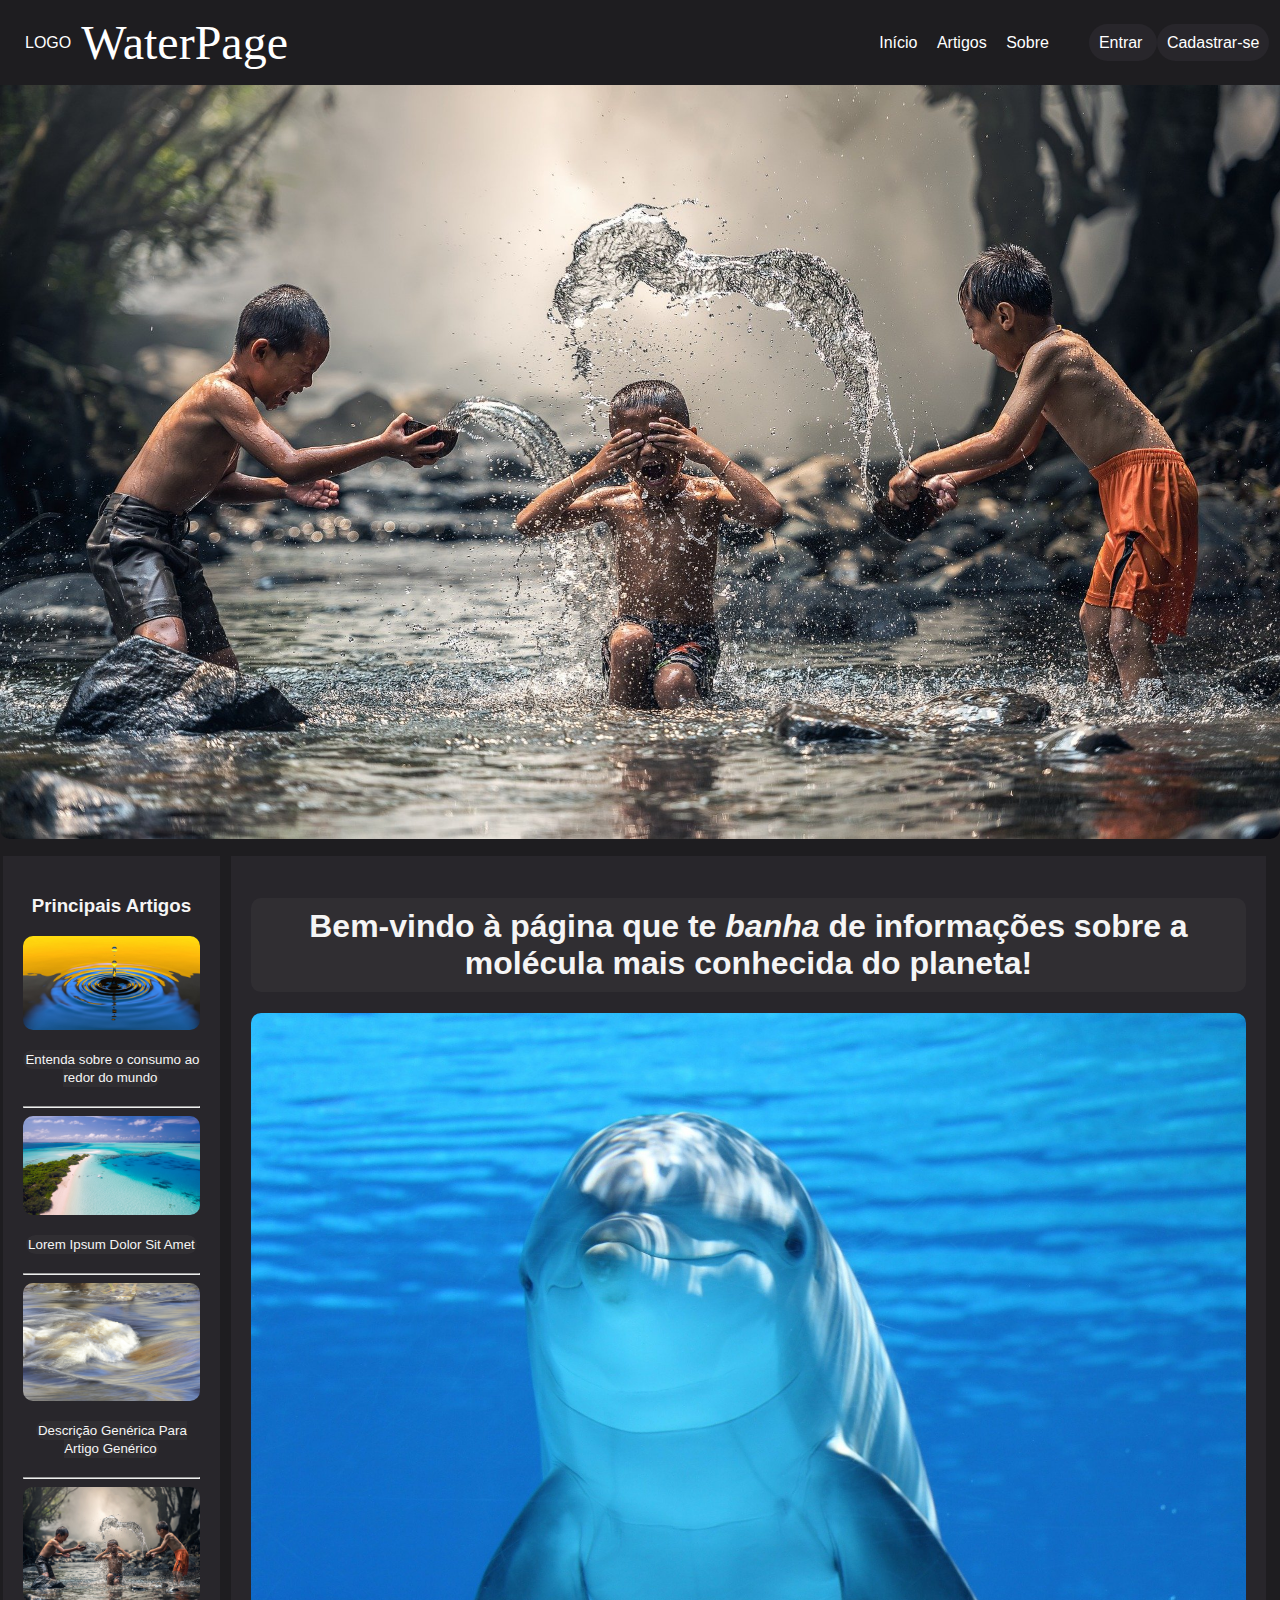
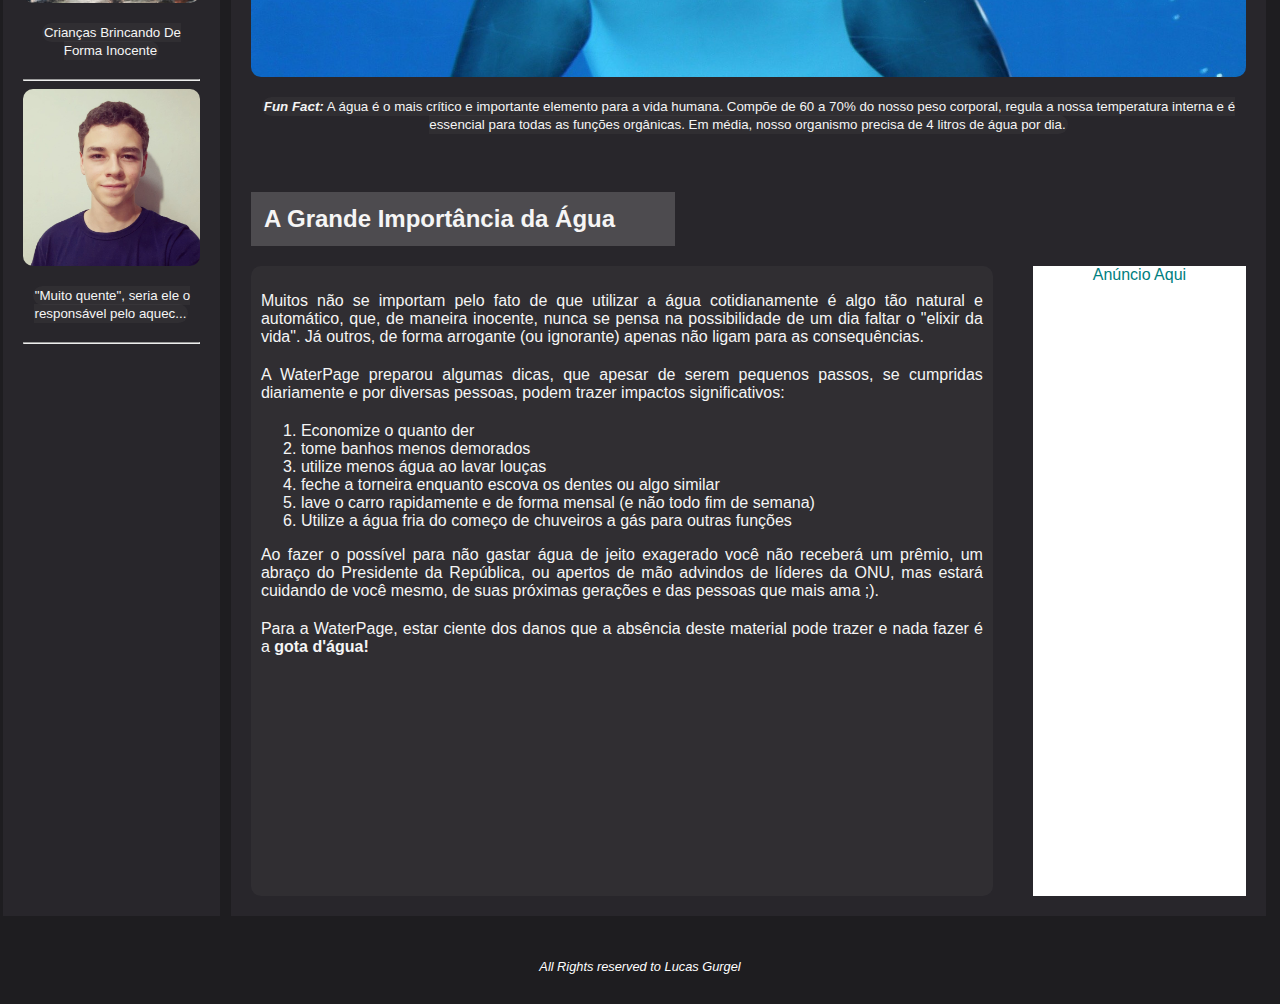
<file: Água - nãoResponsivo/index.html>
<!DOCTYPE HTML>
<html>

<head>
	<meta charset="utf-8">
	<title>WaterPage - Informando sobre o bem mais precioso</title>
	<link rel="shortcut icon" href="droplet.png" type="image/x-icon">
	<link rel="stylesheet" href="stylew.css">
</head>

<body>
	<header>
		<div class="logo">
			<a href="">LOGO</a>
			<a id="wp" href="">WaterPage</a>
		</div>
		<div class="right-side">
			<ul class='cent' id='menu'>
				<a href='index.html'>
					<li>Início</li>
				</a>
				<a href='waterpage.html'>
					<li>Artigos</li>
				</a>
				<a href='about.html'>
					<li>Sobre</li>
				</a>
			</ul>
			<ul id="menu2">
				<a href="login.html">
					<li>Entrar</li>
				</a>
				<a href="signup.html">
					<li>Cadastrar-se</li>
				</a>
			</ul>
		</div>
	</header>
	<section>
		<img src="kids.jpg" alt="" width=100%>
	</section>
	<section id="mainsec">
		<aside>
			<h3 style='text-align: center;'>Principais Artigos</h3>
			<div class="side-articles">
				<!-- <p><small> O Consumo De Água...</small></p> -->
				<img class="dif-imgs" src="waterdrop.jpg" alt="" width=100%>
				<p><small>Entenda sobre o consumo ao redor do mundo</small></p>
				<hr>
			</div>
			<div class="side-articles">
				<!-- <p><small>Como A Falta De Água Pode Te Afetar</small></p> -->
				<img class="dif-imgs" src="maldivas.jpg" alt="" width=100%>
				<p><small>Lorem Ipsum Dolor Sit Amet</small></p>
				<hr>
			</div>
			<div class="side-articles">
				<!-- <p><small>Título Genérico e sensacionalista</small></p> -->
				<img class="dif-imgs" src="corrente.jpg" alt="" width=100%>
				<p><small>Descrição Genérica Para Artigo Genérico</small></p>
				<hr>
			</div>
			<div class="side-articles">
				<!-- <p><small>Crianças Na Água</small></p> -->
				<img src="kids.jpg" alt="" width=100%>
				<p><small>Crianças Brincando De Forma Inocente</small></p>
				<hr>
			</div>
			<div class="side-articles">
				<!-- <p><small>Cientistas acham o ser humano</small></p> -->
				<img class="dif-imgs" src="luks.jpeg" alt="" width=100%>
				<p><small>"Muito quente", seria ele o responsável pelo aquec...</small></p>
				<hr>
			</div>
		</aside>
		<main>
			<h1>
				Bem-vindo à página que te <i>banha</i> de informações
				sobre a molécula mais conhecida do planeta!
			</h1>
			<div>
				<img src="golfilho.jpg" width=100%>
			</div>
			<p>
				<small>
					<strong><i>Fun Fact:</i></strong> A água é o mais crítico e importante elemento para a vida humana.
					Compõe de 60 a 70% do nosso peso corporal, regula a nossa temperatura
					interna e é essencial para todas as funções orgânicas. Em média, nosso organismo precisa de 4 litros
					de água por dia.
				</small>
			</p>

			<article>
				<h2 id="wi">A Grande Importância da Água</h2>
				<!-- <hr id="wihr"> -->
				<div id="info">
					Todos sabemos que a vida é baseada no elemento carbono e na existência de água líquida, ou seja, 0%
					água = 0% vida.
					No entanto algumas pessoas não dão tanta impotância à H<sub>2</sub>O, e não têm consciência do mal
					que o desperdício
					desta pequena molécula pode causar. De acordo com um relatório do Ministério das Cidades, cerca de
					41% de toda a água tratada
					em território brasileiro é desperdiçada, o que (espantavelmente) representa quase metade e causa
					cerca de R$ 4 bilhões de prejuízo.
					Se há um desperdício maior do que o volume de tratamento ou volume de chuva, por conseguinte, há a
					escassez de água, consequentemente
					uma crise hídrica se instaura, e assim diversas sanções (como o racionamento de água) são postas em
					prática até que o volume de água
					potável volte a sua normalidade.
					<p>
						Portanto, faça sua parte, economize o máximo possível de água!
					</p>
				</div>
				<div id="fixing">
					<div id="fixing-div">
						<p>
							Muitos não se importam pelo fato de que utilizar a água cotidianamente é algo tão natural e
							automático, que, de maneira inocente,
							nunca se pensa na
							possibilidade de um dia faltar o "elixir da vida". Já outros, de forma arrogante (ou
							ignorante)
							apenas não ligam para as consequências.
						</p>
						<p>
							A WaterPage preparou algumas dicas, que apesar de serem pequenos passos, se cumpridas
							diariamente e por diversas pessoas,
							podem trazer impactos significativos:
						</p>
						<ol>
							<li>Economize o quanto der</li>
							<li>tome banhos menos demorados</li>
							<li>utilize menos água ao lavar louças</li>
							<li>feche a torneira enquanto escova os dentes ou algo similar</li>
							<li>lave o carro rapidamente e de forma mensal (e não todo fim de semana)</li>
							<li>Utilize a água fria do começo de chuveiros a gás para outras funções</li>
						</ol>
						<p>
							Ao fazer o possível para não gastar água de jeito exagerado você não receberá um prêmio, um
							abraço do Presidente da República,
							ou apertos de mão advindos de líderes da ONU,
							mas estará cuidando de você mesmo, de suas próximas gerações e das pessoas que mais ama ;).
						</p>
						<p>
							Para a WaterPage, estar ciente dos danos que a absência deste material pode trazer e nada
							fazer é a
							<strong>gota d'água!</strong>
						</p>
					</div>
					<div id="ad">
						Anúncio Aqui
					</div>

				</div>

			</article>
			<article>
			</article>
		</main>
		<!-- <aside></aside> -->
	</section>
	<footer id="page-end"><i>All Rights reserved to Lucas Gurgel</i></footer>
	<script src="water.js"></script>
</body>

</html>
</file>
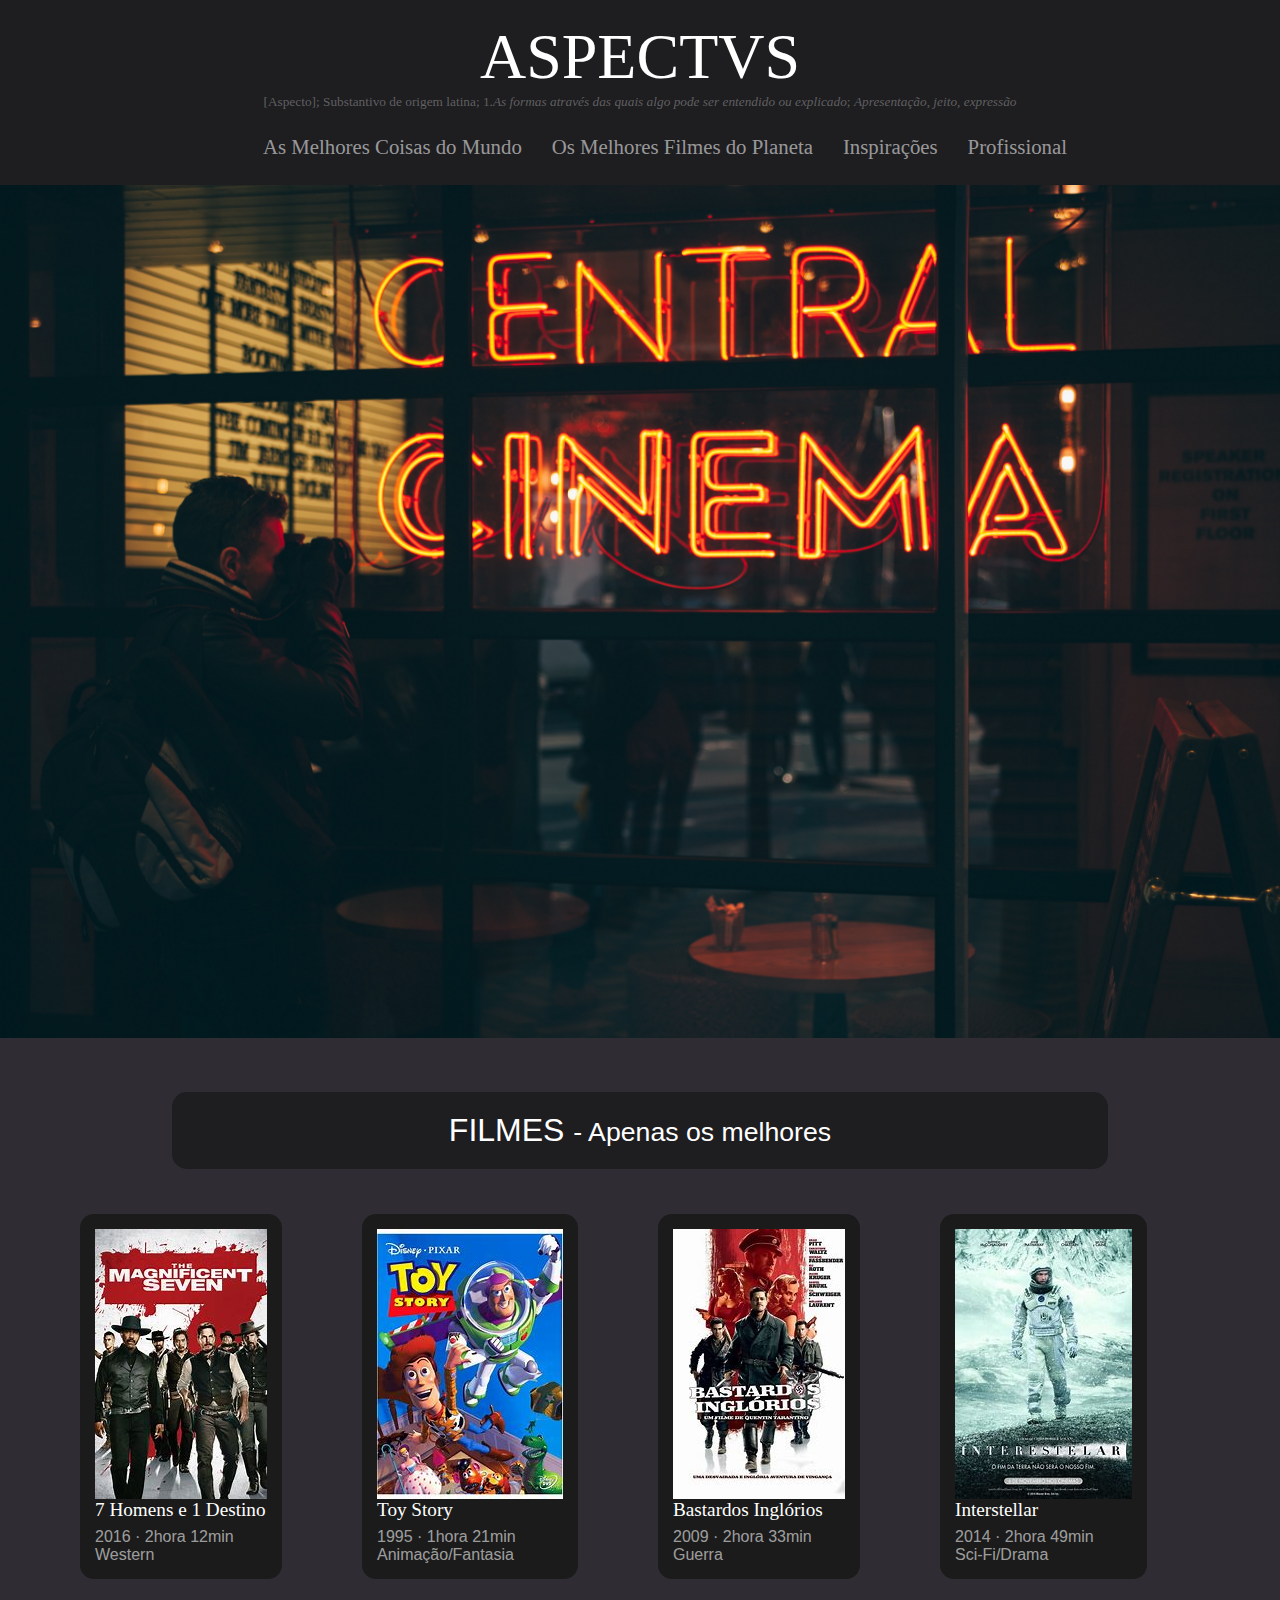
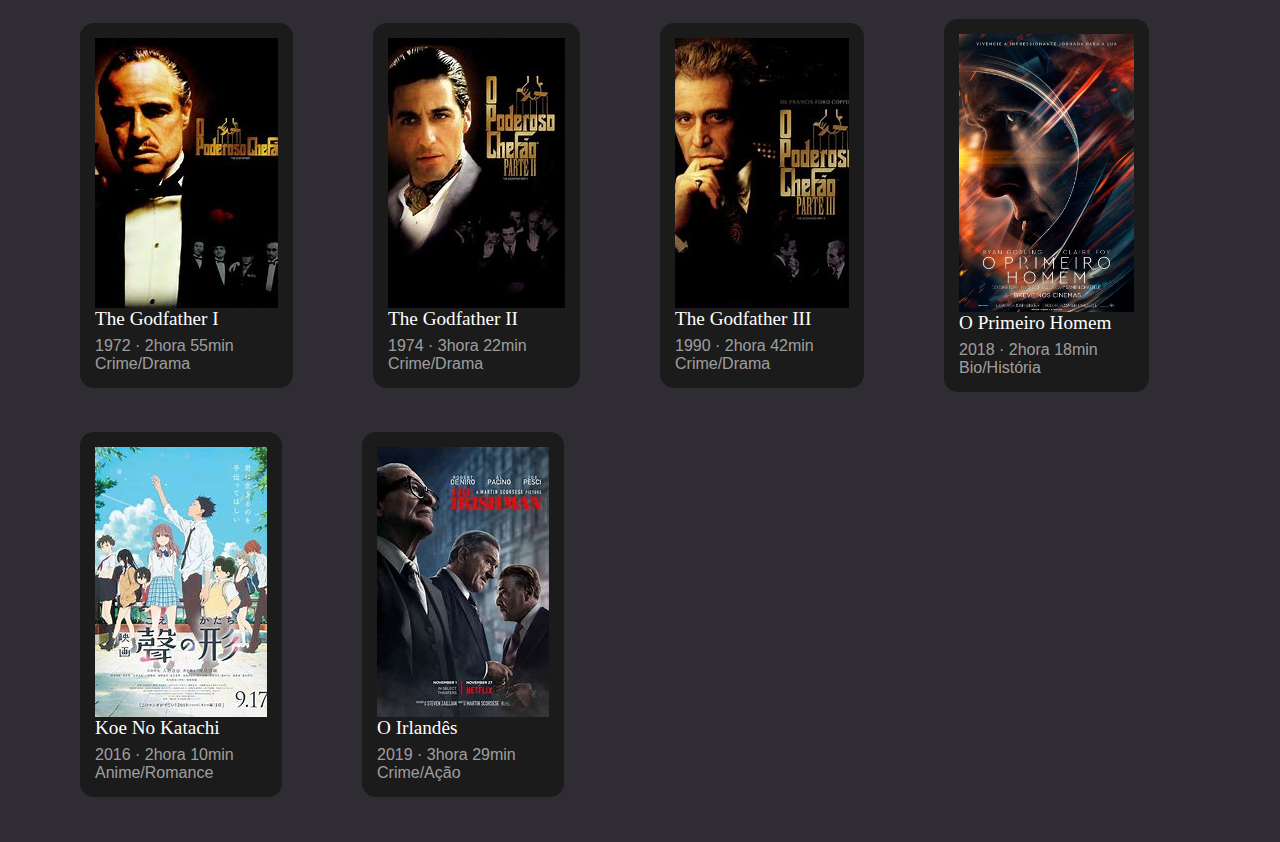
<file: mypageFolder/films.html>
<!DOCTYPE html>
<html lang="en">

<head>
    <meta charset="UTF-8">
    <meta http-equiv="X-UA-Compatible" content="IE=edge">
    <meta name="viewport" content="width=device-width, initial-scale=1.0">

    <!-- <link href="https://cdn.jsdelivr.net/npm/bootstrap@5.0.1/dist/css/bootstrap.min.css" rel="stylesheet" -->
    <!-- integrity="sha384-+0n0xVW2eSR5OomGNYDnhzAbDsOXxcvSN1TPprVMTNDbiYZCxYbOOl7+AMvyTG2x" crossorigin="anonymous"> -->
    <link rel="stylesheet" href="mypagestyle.css">
    <title>Os melhores filmes do planeta, baby! (Se vc nn concorda, há algo errado contigo...)</title>
</head>

<body class="wumpus off">
    <div class="menu">
        <nav>
            <div id="asp">
                <span
                    style="color: white; font-family: 'Times New Roman', Times, serif; font-size: 4rem;">ASPECTVS</span>
                <small style="color: rgba(245, 245, 245, 0.315);">[Aspecto]; Substantivo de origem latina; 1.<i>As
                        formas através das quais algo pode ser entendido ou explicado</i>; <i>Apresentação, jeito,
                        expressão</i></small>
                <ul>
                    <li><a href="mypage.html">As Melhores Coisas do Mundo</a></li>
                    <li><a href="films.html">Os Melhores Filmes do Planeta</a></li>
                    <li><a href="otherpage.html">Inspirações</a></li>
                    <li><a href="prof.html">Profissional</a></li>
                </ul>
            </div>
        </nav>
    </div>
    <section>
        <img src="imgs/cine.jpg" width=100% alt="">
    </section>
    <main>
        <div id="disc" style="text-align: center;margin-top: 50px;color: white; font-size: 2rem; font-family: 'Trebuchet MS', 'Lucida Sans Unicode', 'Lucida Grande', 'Lucida Sans', Arial, sans-serif;">
            <!-- <hr> -->
            FILMES
            <small> - Apenas os melhores</small>
            <!-- <hr style="width: 100%;"> -->
        </div>
        <div id="films">
            <div class="m-fixer">
                <img src="imgs/tms.jfif" width="100%" alt="">
                <span style="font-size: 1.2rem;font-family: Cambria, Cochin, Georgia, Times, 'Times New Roman', serif; color: white;">
                    7 Homens e 1 Destino
                </span>
                <span style="margin-top: 7px;" class="figs">
                    2016 · 2hora 12min
                </span>
                <span class="figs">
                    Western
                </span>
            </div>
            <div class="m-fixer">
                <img src="imgs/ts.jfif" width="100%" alt="">
                <span style="font-size: 1.2rem;font-family: Cambria, Cochin, Georgia, Times, 'Times New Roman', serif; color: white;">
                    Toy Story
                </span>
                <span style="margin-top: 7px;" class="figs">
                    1995 · 1hora 21min
                </span>
                <span class="figs">
                    Animação/Fantasia
                </span>
            </div>
            <div class="m-fixer">
                <img src="imgs/bi.jfif" width="100%" alt="">
                <span style="font-size: 1.2rem;font-family: Cambria, Cochin, Georgia, Times, 'Times New Roman', serif; color: white;">
                    Bastardos Inglórios
                </span>
                <span style="margin-top: 7px;" class="figs">
                    2009 · 2hora 33min
                </span>
                <span class="figs">
                    Guerra
                </span>
            </div>
            <div class="m-fixer">
                <img src="imgs/inte.jfif" width="100%" alt="">
                <span style="font-size: 1.2rem;font-family: Cambria, Cochin, Georgia, Times, 'Times New Roman', serif; color: white;">
                    Interstellar
                </span>
                <span style="margin-top: 7px;" class="figs">
                    2014 · 2hora 49min
                </span>
                <span class="figs">
                    Sci-Fi/Drama
                </span>
            </div>
            <div class="m-fixer">
                <img src="imgs/pc1.jfif" width="100%" alt="">
                <span style="font-size: 1.2rem;font-family: Cambria, Cochin, Georgia, Times, 'Times New Roman', serif; color: white;">
                    The Godfather I
                </span>
                <span style="margin-top: 7px;" class="figs">
                    1972 · 2hora 55min
                </span>
                <span class="figs">
                    Crime/Drama
                </span>
            </div>
            <div class="m-fixer">
                <img src="imgs/pc2.jfif" width="100%" alt="">
                <span style="font-size: 1.2rem;font-family: Cambria, Cochin, Georgia, Times, 'Times New Roman', serif; color: white;">
                    The Godfather II
                </span>
                <span style="margin-top: 7px;" class="figs">
                    1974 · 3hora 22min
                </span>
                <span class="figs">
                    Crime/Drama
                </span>
            </div>
            <div class="m-fixer">
                <img src="imgs/pc3.jfif" width="100%" alt="">
                <span style="font-size: 1.2rem;font-family: Cambria, Cochin, Georgia, Times, 'Times New Roman', serif; color: white;">
                    The Godfather III
                </span>
                <span style="margin-top: 7px;" class="figs">
                    1990 · 2hora 42min
                </span>
                <span class="figs">
                    Crime/Drama
                </span>
            </div>
            <div class="m-fixer">
                <img src="imgs/fm.jfif" width="175px" alt="">
                <span style="font-size: 1.2rem;font-family: Cambria, Cochin, Georgia, Times, 'Times New Roman', serif; color: white;">
                    O Primeiro Homem
                </span>
                <span style="margin-top: 7px;" class="figs">
                    2018 · 2hora 18min 
                </span>
                <span class="figs">
                    Bio/História
                </span>
            </div>
            <div class="m-fixer">
                <img src="imgs/knk.jfif" width="100%" alt="">
                <span style="font-size: 1.2rem;font-family: Cambria, Cochin, Georgia, Times, 'Times New Roman', serif; color: white;">
                    Koe No Katachi
                </span>
                <span style="margin-top: 7px;" class="figs">
                    2016 · 2hora 10min
                </span>
                <span class="figs">
                    Anime/Romance
                </span>
            </div>
            <div class="m-fixer">
                <img src="imgs/oirl.jfif" width="100%" alt="">
                <span style="font-size: 1.2rem;font-family: Cambria, Cochin, Georgia, Times, 'Times New Roman', serif; color: white;">
                    O Irlandês
                </span>
                <span style="margin-top: 7px;" class="figs">
                    2019 · 3hora 29min
                </span>
                <span class="figs">
                    Crime/Ação
                </span>
            </div>
        </div>
    </main>
</body>

</html>
</file>
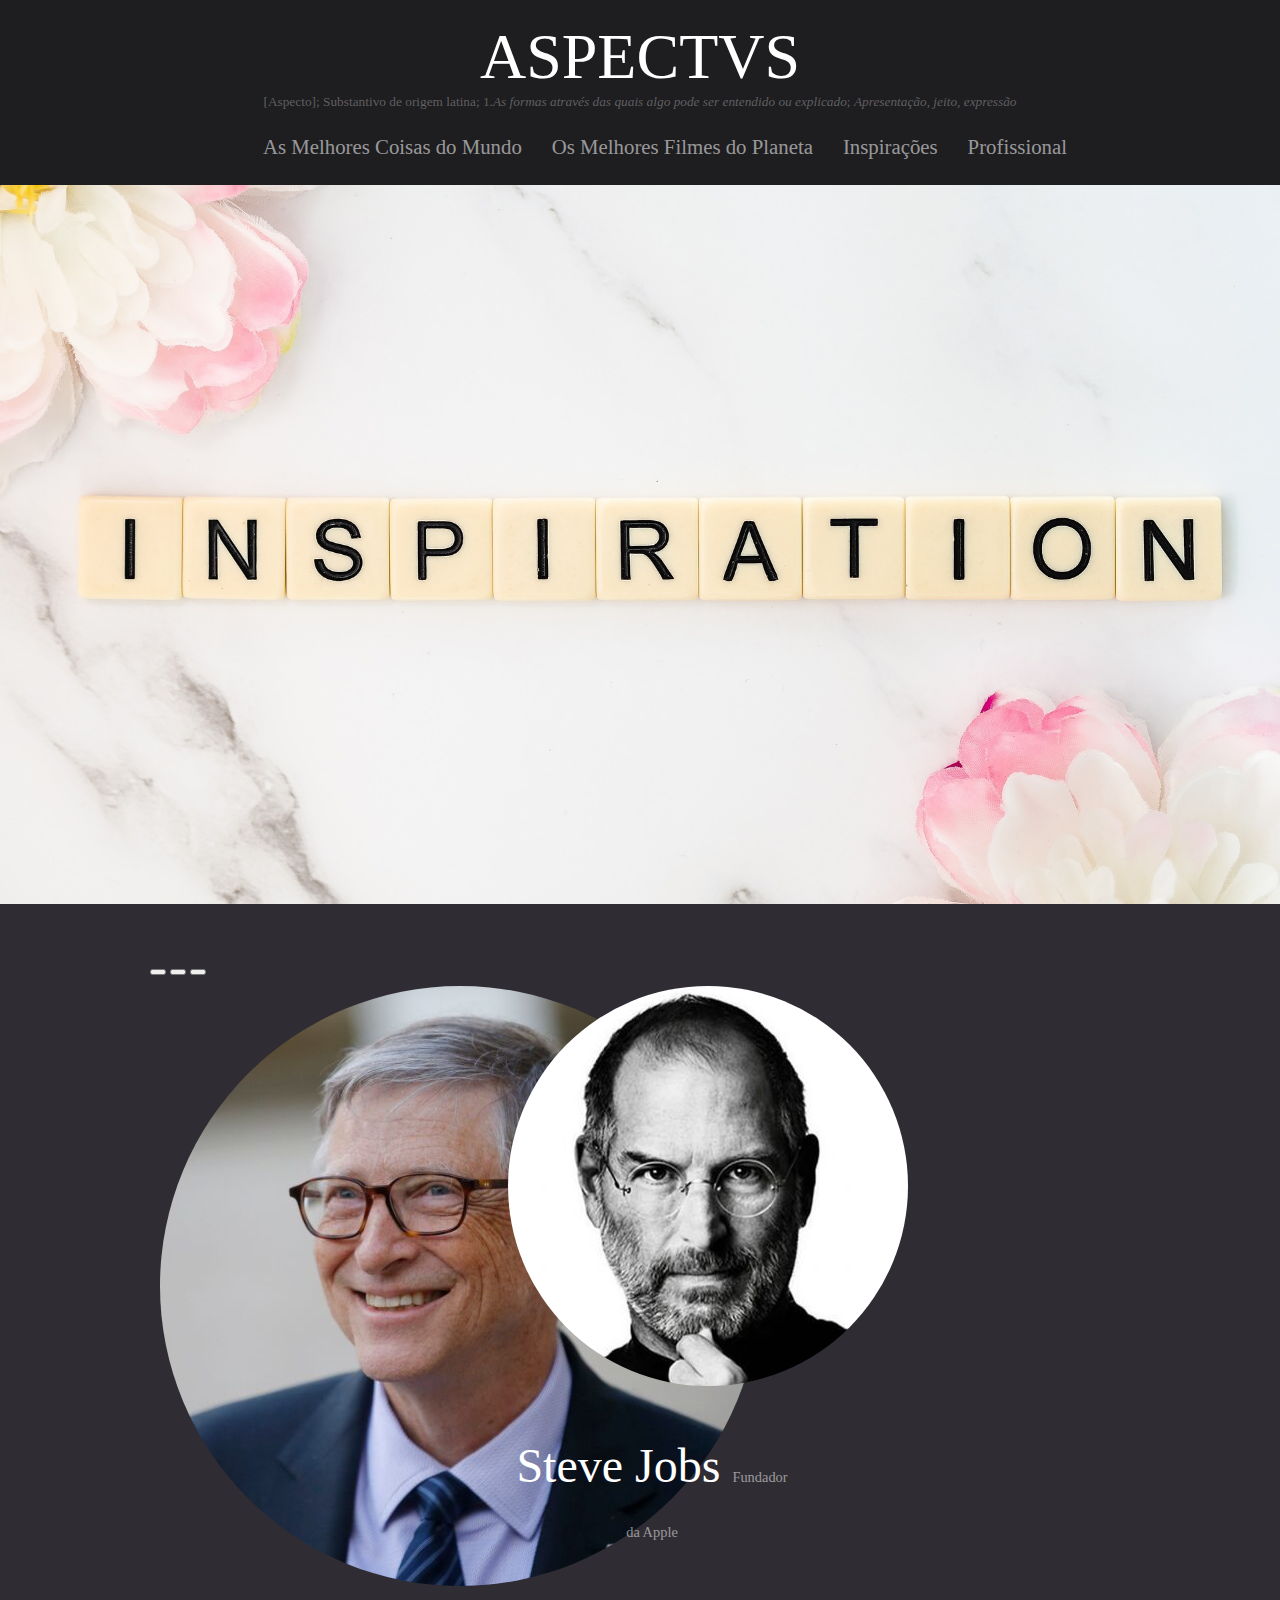
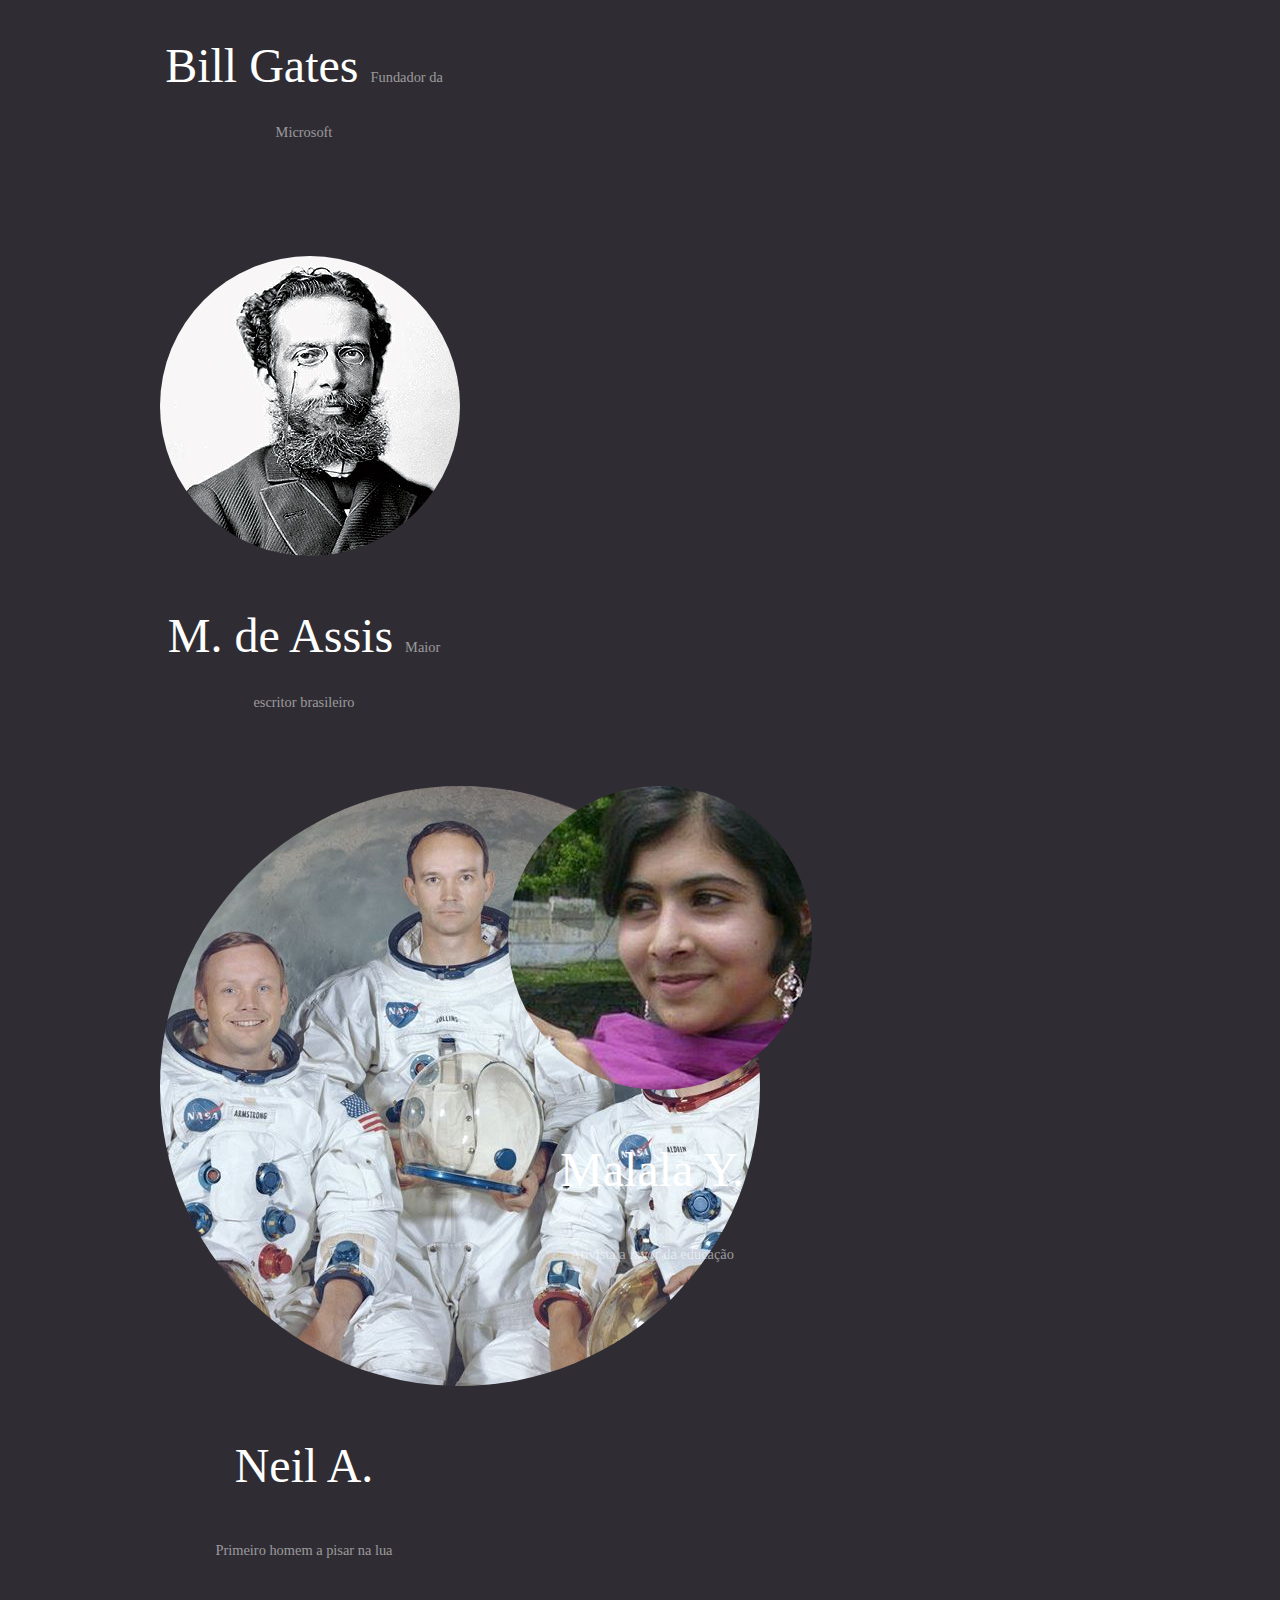
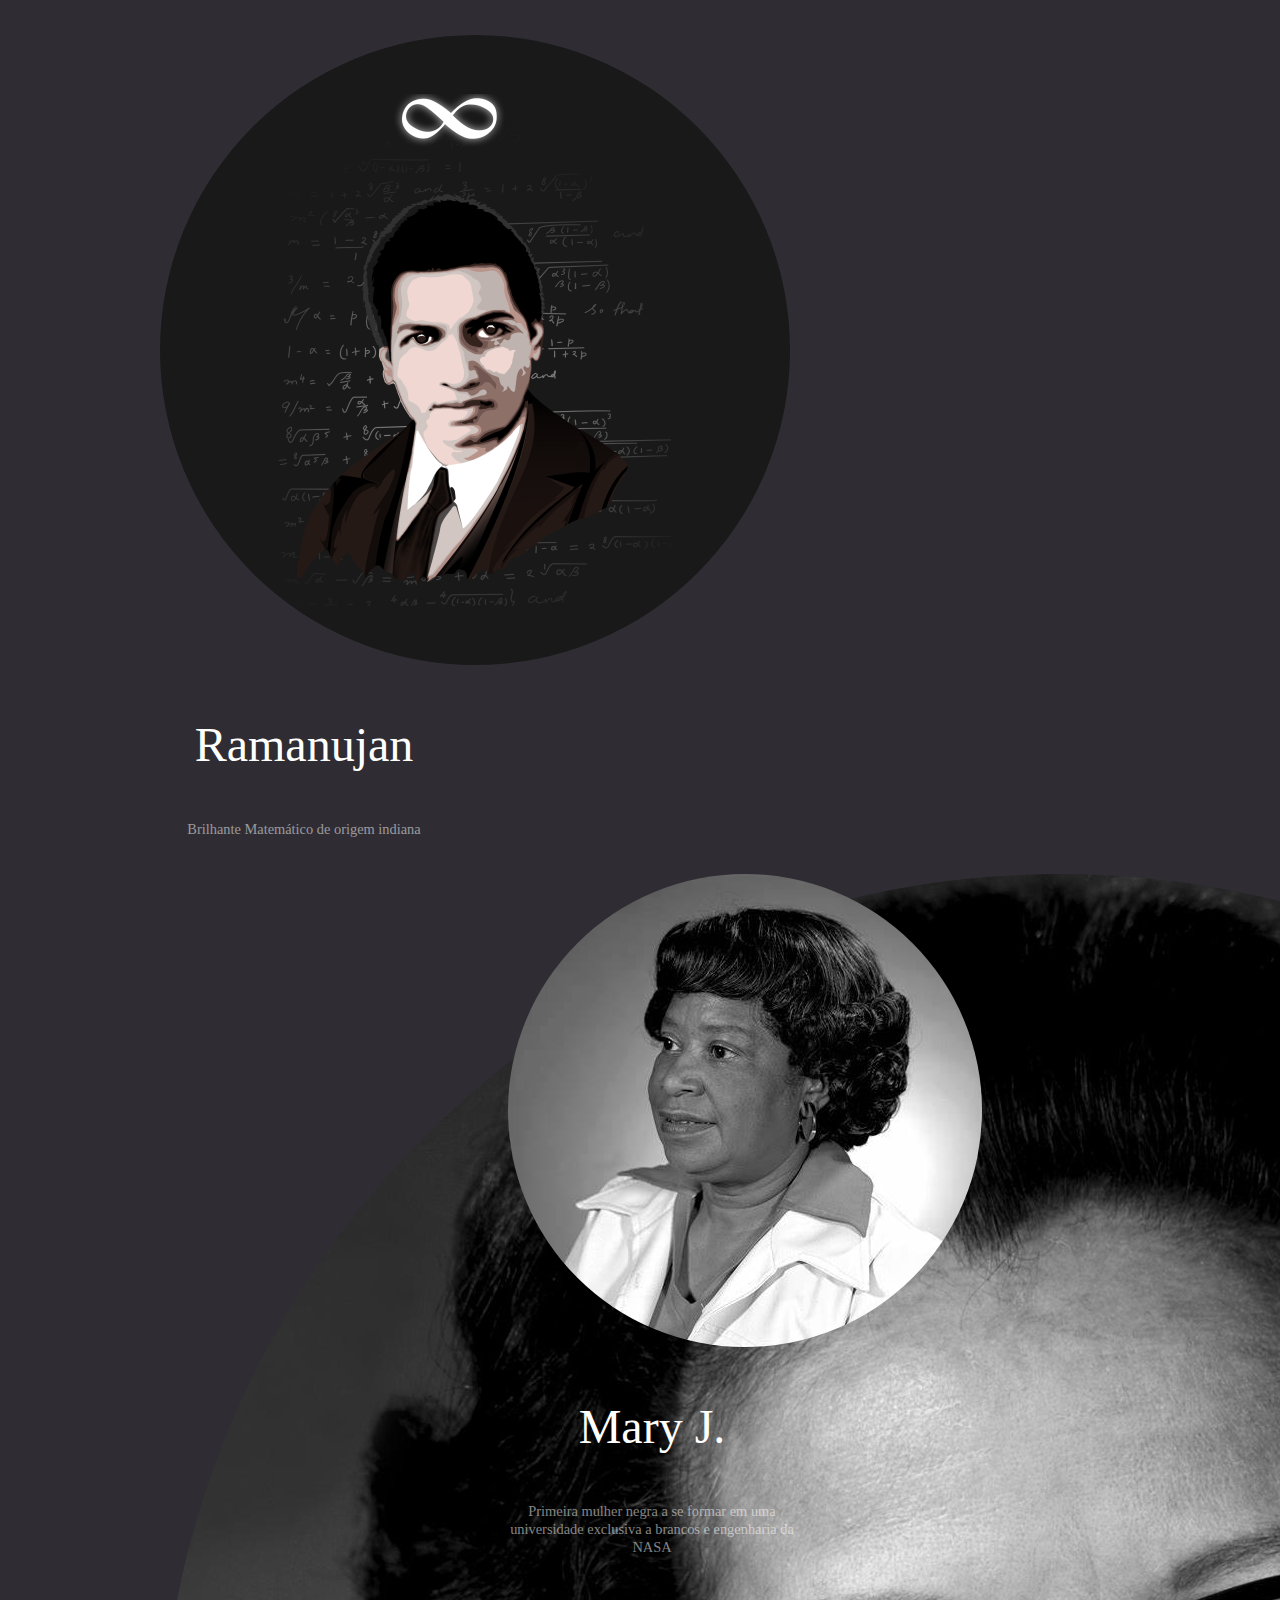
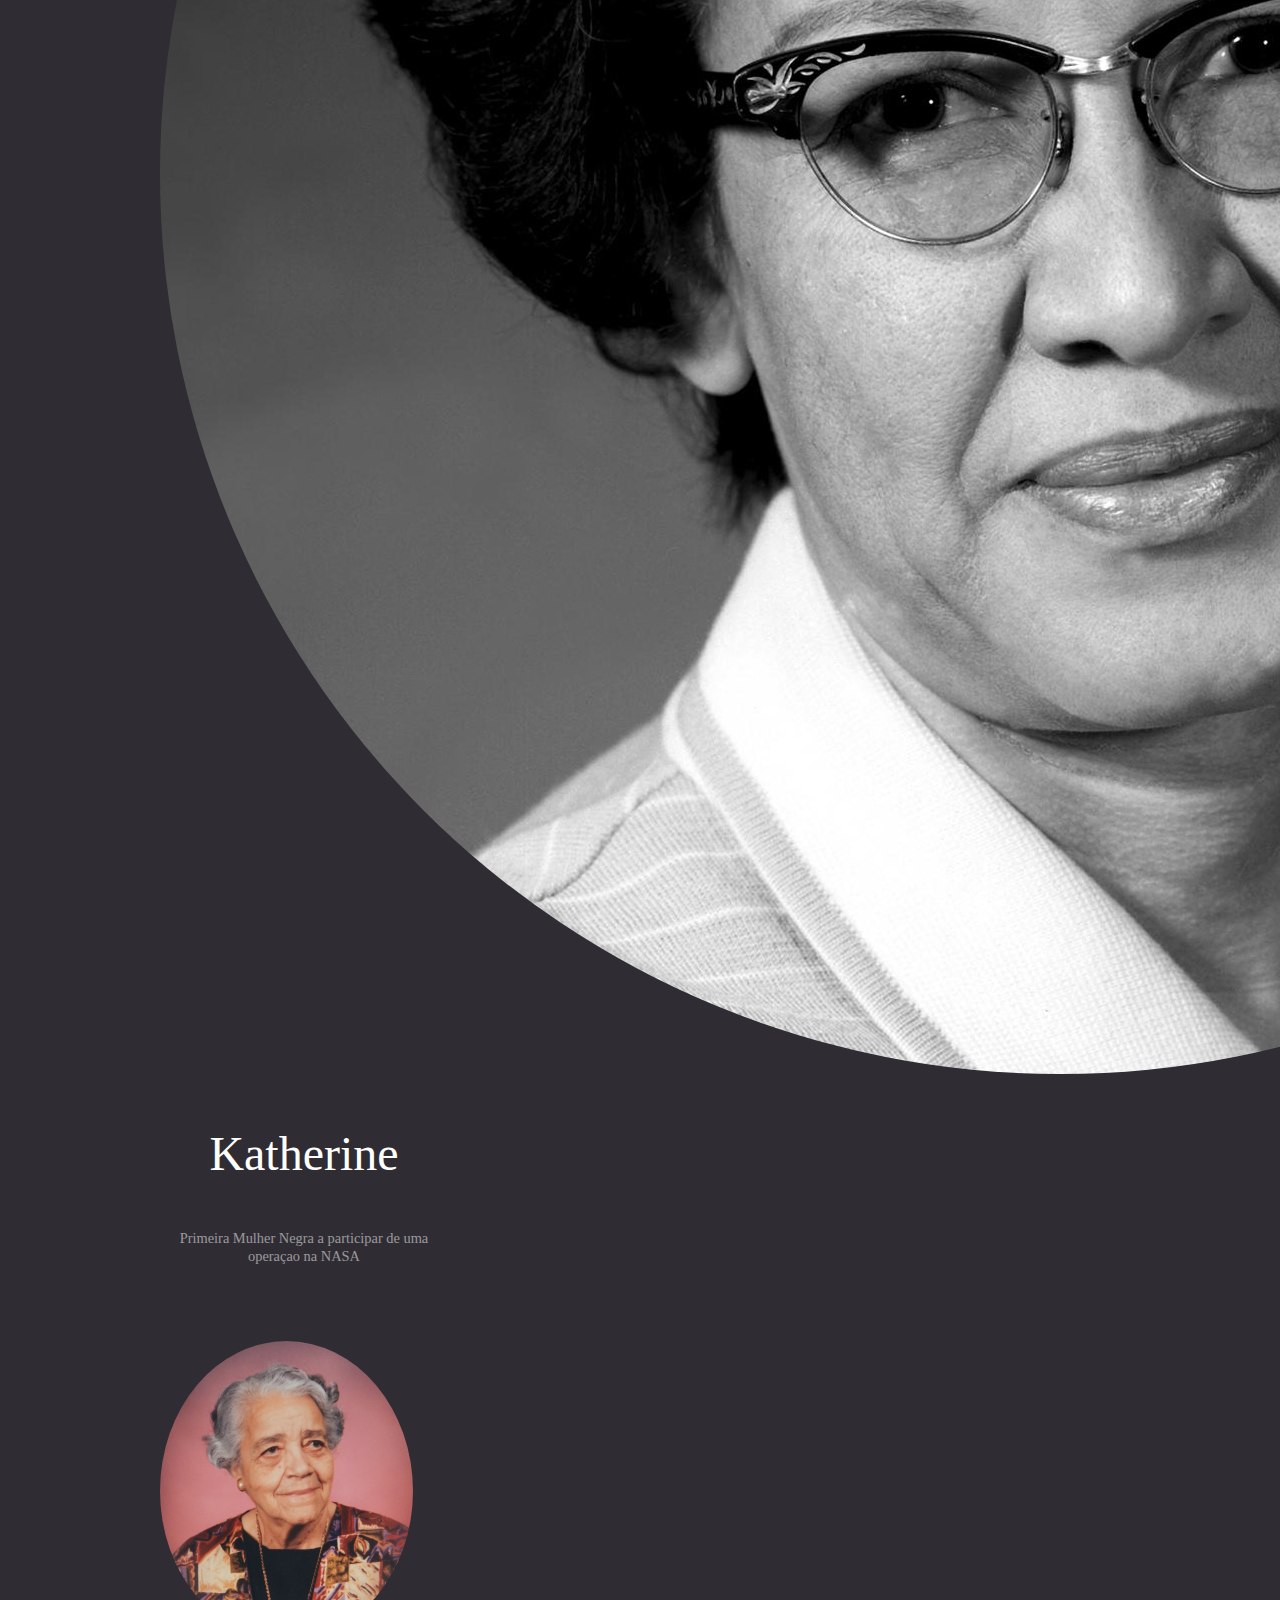
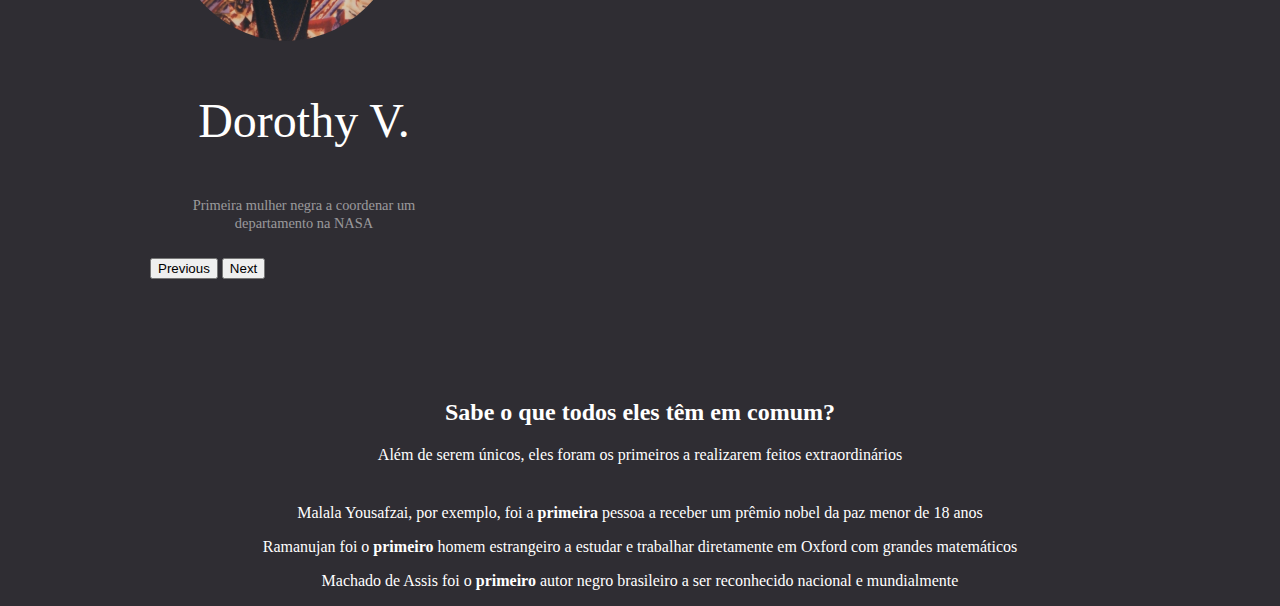
<file: mypageFolder/otherpage.html>
<!DOCTYPE html>
<html lang="en">

<head>
    <meta charset="UTF-8">
    <meta http-equiv="X-UA-Compatible" content="IE=edge">
    <meta name="viewport" content="width=device-width, initial-scale=1.0">

    <link href="https://cdn.jsdelivr.net/npm/bootstrap@5.0.1/dist/css/bootstrap.min.css" rel="stylesheet"
        integrity="sha384-+0n0xVW2eSR5OomGNYDnhzAbDsOXxcvSN1TPprVMTNDbiYZCxYbOOl7+AMvyTG2x" crossorigin="anonymous">
    <link rel="stylesheet" href="mypagestyle.css">
    <title>Inspirações para a vida!</title>
</head>

<body class="wumpus off">
    <div class="menu">
        <nav>
            <div id="asp">
                <span
                    style="color: white; font-family: 'Times New Roman', Times, serif; font-size: 4rem;">ASPECTVS</span>
                <small style="color: rgba(245, 245, 245, 0.315);">[Aspecto]; Substantivo de origem latina; 1.<i>As
                        formas através das quais algo pode ser entendido ou explicado</i>; <i>Apresentação, jeito,
                        expressão</i></small>
                <ul>
                    <li><a href="mypage.html">As Melhores Coisas do Mundo</a></li>
                    <li><a href="films.html">Os Melhores Filmes do Planeta</a></li>
                    <li><a href="otherpage.html">Inspirações</a></li>
                    <li><a href="prof.html">Profissional</a></li>
                </ul>
            </div>
        </nav>
    </div>
    <section>
        <img src="imgs/inspiration-4777469_1920.jpg" width=100% alt="">
    </section>
    <main>
        <!-- <span style="color: white; font-size: 2rem; margin-top: 50px;">
            <h1>Principais referências para a vida</h1>
        </span> -->

        <div id="carouselExampleIndicators" class="carousel slide" data-bs-ride="carousel">
            <div class="carousel-indicators">
                <button type="button" data-bs-target="#carouselExampleIndicators" data-bs-slide-to="0" class="active"
                    aria-current="true" aria-label="Slide 1"></button>
                <button type="button" data-bs-target="#carouselExampleIndicators" data-bs-slide-to="1"
                    aria-label="Slide 2"></button>
                <button type="button" data-bs-target="#carouselExampleIndicators" data-bs-slide-to="2"
                    aria-label="Slide 3"></button>
            </div>
            <div class="carousel-inner">
                <div class="carousel-item active">
                    <div class="carding">
                        <div class="card" style="width: 18rem;">
                            <img src="imgs/bg.jpeg" style="border-radius: 50%;" class="card-img-top" alt="...">
                            <div class="card-body">
                                <p class="card-text"
                                    style="font-family: Cambria, Cochin, Georgia, Times, 'Times New Roman', serif; font-size: 3rem; text-align: center;">
                                    Bill Gates
                                    <span style="font-size: .9rem; color: rgba(255, 255, 255, 0.521);">Fundador da
                                        Microsoft</span>
                                </p>

                            </div>
                        </div>
                        <div class="card" style="width: 18rem;">
                            <img src="imgs/sj.jpg" style="border-radius: 50%;" class="card-img-top" alt="...">
                            <div class="card-body">
                                <p class="card-text"
                                    style="font-family: Cambria, Cochin, Georgia, Times, 'Times New Roman', serif; font-size: 3rem; text-align: center;">
                                    Steve Jobs
                                    <span style="font-size: .9rem; color: rgba(255, 255, 255, 0.521);">Fundador da
                                        Apple</span>
                                </p>
                            </div>
                        </div>
                        <div class="card" style="width: 18rem;">
                            <img src="imgs/ma.jfif" style="border-radius: 50%;" class="card-img-top" alt="...">
                            <div class="card-body">
                                <p class="card-text"
                                    style="font-family: Cambria, Cochin, Georgia, Times, 'Times New Roman', serif; font-size: 3rem; text-align: center;">
                                    M. de Assis
                                    <span style="font-size: .9rem; color: rgba(255, 255, 255, 0.521);">Maior escritor
                                        brasileiro</span>
                                </p>
                            </div>
                        </div>
                    </div>
                </div>
                <div class="carousel-item">
                    <div class="carding">
                        <div class="card" style="width: 18rem;">
                            <img src="imgs/na.jpg" style="border-radius: 50%;" class="card-img-top" alt="...">
                            <div class="card-body">
                                <p class="card-text"
                                    style="font-family: Cambria, Cochin, Georgia, Times, 'Times New Roman', serif; font-size: 3rem; text-align: center;">
                                    Neil A.
                                <p style="text-align: center">
                                    <span style="font-size: .9rem; color: rgba(255, 255, 255, 0.521);">Primeiro homem a
                                        pisar na lua</span>
                                </p>

                                </p>
                            </div>
                        </div>
                        <div class="card" style="width: 18rem;">
                            <img src="imgs/_63553828_malala.jpg" style="border-radius: 50%;" class="card-img-top"
                                alt="...">
                            <div class="card-body">
                                <p class="card-text"
                                    style="font-family: Cambria, Cochin, Georgia, Times, 'Times New Roman', serif; font-size: 3rem; text-align: center;">
                                    Malala Y.
                                <p style="text-align: center;">
                                    <span style="font-size: .9rem; color: rgba(255, 255, 255, 0.521);">Ativista a favor
                                        da educação</span>
                                </p>
                                </p>
                            </div>
                        </div>
                        <div class="card" style="width: 18rem;">
                            <img src="imgs/rama.png" style="border-radius: 50%;" class="card-img-top" alt="...">
                            <div class="card-body">
                                <p class="card-text"
                                    style="font-family: Cambria, Cochin, Georgia, Times, 'Times New Roman', serif; font-size: 3rem; text-align: center;">
                                    Ramanujan
                                <p style="text-align: center;">
                                    <span style="font-size: .9rem; color: rgba(255, 255, 255, 0.521);">Brilhante Matemático de origem indiana
                                        </span>
                                </p>
                                </p>
                            </div>
                        </div>

                    </div>
                </div>
                <div class="carousel-item">
                    <div class="carding">
                        <div class="card" style="width: 18rem;">
                            <img src="imgs/Katherine-Johnson-1.jpg" style="border-radius: 50%;" class="card-img-top"
                                alt="...">
                            <div class="card-body">
                                <p class="card-text"
                                    style="font-family: Cambria, Cochin, Georgia, Times, 'Times New Roman', serif; font-size: 3rem; text-align: center;">
                                    Katherine
                                <p style="text-align: center;">
                                    <span style="font-size: .9rem; color: rgba(255, 255, 255, 0.521);">Primeira Mulher
                                        Negra a participar de uma operaçao na NASA</span>
                                </p>

                                </p>
                            </div>
                        </div>
                        <div class="card" style="width: 18rem;">
                            <img src="imgs/mj.jfif" style="border-radius: 50%;" class="card-img-top" alt="...">
                            <div class="card-body">
                                <p class="card-text"
                                    style="font-family: Cambria, Cochin, Georgia, Times, 'Times New Roman', serif; font-size: 3rem; text-align: center;">
                                    Mary J.
                                <p style="text-align: center;">
                                    <span style="font-size: .9rem; color: rgba(255, 255, 255, 0.521);">Primeira mulher
                                        negra a se formar em uma universidade exclusiva a brancos e engenharia da
                                        NASA</span>
                                </p>
                                </p>
                            </div>
                        </div>
                        <div class="card" style="width: 18rem;">
                            <img src="imgs/Dorothy J Vaughan.png" style="border-radius: 50%;" class="card-img-top"
                                alt="...">
                            <div class="card-body">
                                <p class="card-text"
                                    style="font-family: Cambria, Cochin, Georgia, Times, 'Times New Roman', serif; font-size: 3rem; text-align: center;">
                                    Dorothy V.
                                <p style="text-align: center;">
                                    <span style="font-size: .9rem; color: rgba(255, 255, 255, 0.521);">Primeira mulher
                                        negra a coordenar um departamento na NASA</span>
                                </p>
                                </p>
                            </div>
                        </div>
                    </div>
                </div>
            </div>
            <button class="carousel-control-prev" type="button" data-bs-target="#carouselExampleIndicators"
                data-bs-slide="prev">
                <span class="carousel-control-prev-icon" aria-hidden="true"></span>
                <span class="visually-hidden">Previous</span>
            </button>
            <button class="carousel-control-next" type="button" data-bs-target="#carouselExampleIndicators"
                data-bs-slide="next">
                <span class="carousel-control-next-icon" aria-hidden="true"></span>
                <span class="visually-hidden">Next</span>
            </button>
        </div>

        <span style="color: white; margin-top: 50px;">
            <h2>Sabe o que todos eles têm em comum?</h2>
        </span>
        <span style="color: white; text-align: center;" >
            Além de serem únicos, eles foram os primeiros a realizarem feitos extraordinários
            <p style="text-align: center; margin-top: 40px;">
                Malala Yousafzai, por exemplo, foi a <strong>primeira</strong> pessoa a receber um prêmio nobel da paz menor de 18 anos
            </p> 
            <p style="text-align: center;">
                Ramanujan foi o <strong>primeiro</strong> homem estrangeiro a estudar e trabalhar diretamente em Oxford com grandes matemáticos
            </p>
            <p style="text-align: center;">
                Machado de Assis foi o <strong>primeiro</strong> autor negro brasileiro a ser reconhecido nacional e mundialmente
            </p>
        </span>


    </main>
    <script src="https://cdn.jsdelivr.net/npm/bootstrap@5.0.1/dist/js/bootstrap.bundle.min.js"
        integrity="sha384-gtEjrD/SeCtmISkJkNUaaKMoLD0//ElJ19smozuHV6z3Iehds+3Ulb9Bn9Plx0x4"
        crossorigin="anonymous"></script>
</body>

</html>
</file>
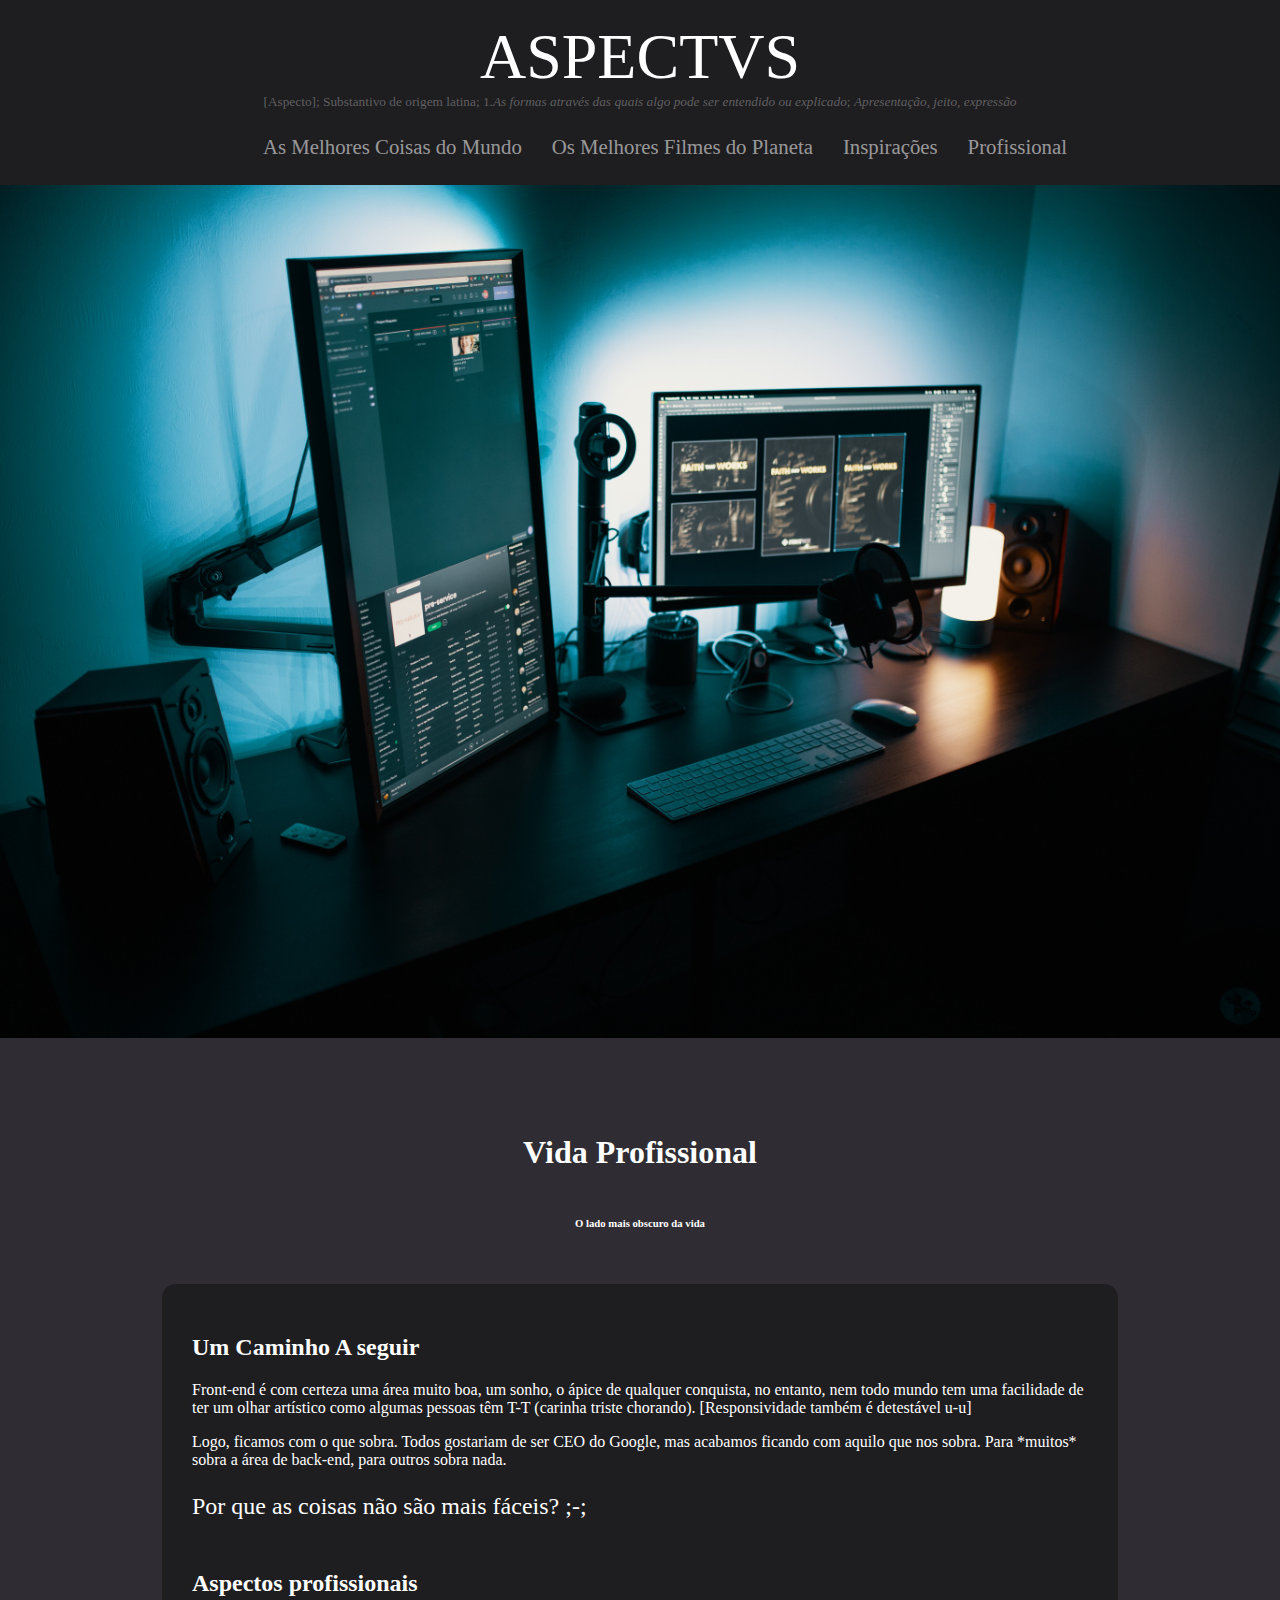
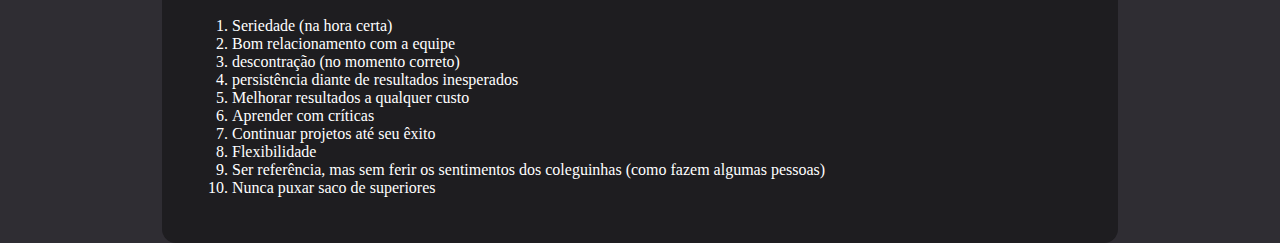
<file: mypageFolder/prof.html>
<!DOCTYPE html>
<html lang="en">

<head>
    <meta charset="UTF-8">
    <meta http-equiv="X-UA-Compatible" content="IE=edge">
    <meta name="viewport" content="width=device-width, initial-scale=1.0">

    <link href="https://cdn.jsdelivr.net/npm/bootstrap@5.0.1/dist/css/bootstrap.min.css" rel="stylesheet"
        integrity="sha384-+0n0xVW2eSR5OomGNYDnhzAbDsOXxcvSN1TPprVMTNDbiYZCxYbOOl7+AMvyTG2x" crossorigin="anonymous">
    <link rel="stylesheet" href="mypagestyle.css">
    <title>Profissional</title>
</head>

<body class="wumpus off">
    <div class="menu">
        <nav>
            <div id="asp">
                <span
                    style="color: white; font-family: 'Times New Roman', Times, serif; font-size: 4rem;">ASPECTVS</span>
                <small style="color: rgba(245, 245, 245, 0.315);">[Aspecto]; Substantivo de origem latina; 1.<i>As
                        formas através das quais algo pode ser entendido ou explicado</i>; <i>Apresentação, jeito,
                        expressão</i></small>
                <ul>
                    <li><a href="mypage.html">As Melhores Coisas do Mundo</a></li>
                    <li><a href="films.html">Os Melhores Filmes do Planeta</a></li>
                    <li><a href="otherpage.html">Inspirações</a></li>
                    <li><a href="prof.html">Profissional</a></li>
                </ul>
            </div>
        </nav>
    </div>
    <section>
        <img src="imgs/pexels-josh-sorenson-1714208.jpg" width=100% alt="">
    </section>
    <main style="color: white; margin-top: 70px;">
        <h1>Vida Profissional</h1>
        <h6>O lado mais obscuro da vida</h3>
        <div id="prof-div" style="background-color: #1e1d20; width: 70%; height: 100%; padding: 30px; border-radius: 14px; margin-top: 30px;">
            <span>
                <h2>
                    Um Caminho A seguir
                </h2>
                Front-end é com certeza uma área muito boa, um sonho, o ápice de qualquer conquista,
                no entanto, nem todo mundo tem uma facilidade de ter um olhar artístico como algumas pessoas têm
                T-T (carinha triste chorando). [Responsividade também é detestável u-u]
                <p>
                    Logo, ficamos com o que sobra. Todos gostariam de ser CEO do Google, mas acabamos ficando
                    com aquilo que nos sobra. Para *muitos* sobra a área de back-end, para outros sobra nada.
                </p>
                <p style="font-size: 1.5rem;">
                    Por que as coisas não são mais fáceis? ;-;
                </p>
                <p style="font-size: 1.2rem; margin-top: 50px;">
                    <h2>Aspectos profissionais</h2>
                </p>
                <p>
                    <ol class="list-group list-group-numbered list-group-flush">
                        <li class="list-group-item">Seriedade (na hora certa)</li>
                        <li class="list-group-item">Bom relacionamento com a equipe</li>
                        <li class="list-group-item">descontração (no momento correto)</li>
                        <li class="list-group-item">persistência diante de resultados inesperados</li>
                        <li class="list-group-item">Melhorar resultados a qualquer custo</li>
                        <li class="list-group-item">Aprender com críticas</li>
                        <li class="list-group-item">Continuar projetos até seu êxito</li>
                        <li class="list-group-item">Flexibilidade</li>
                        <li class="list-group-item">Ser referência, mas sem ferir os sentimentos dos coleguinhas (como fazem algumas pessoas)</li>
                        <li class="list-group-item">Nunca puxar saco de superiores</li>
                      </ol>
                </p>
            </span>
        </div>
    </main>
</body>

</html>
</file>
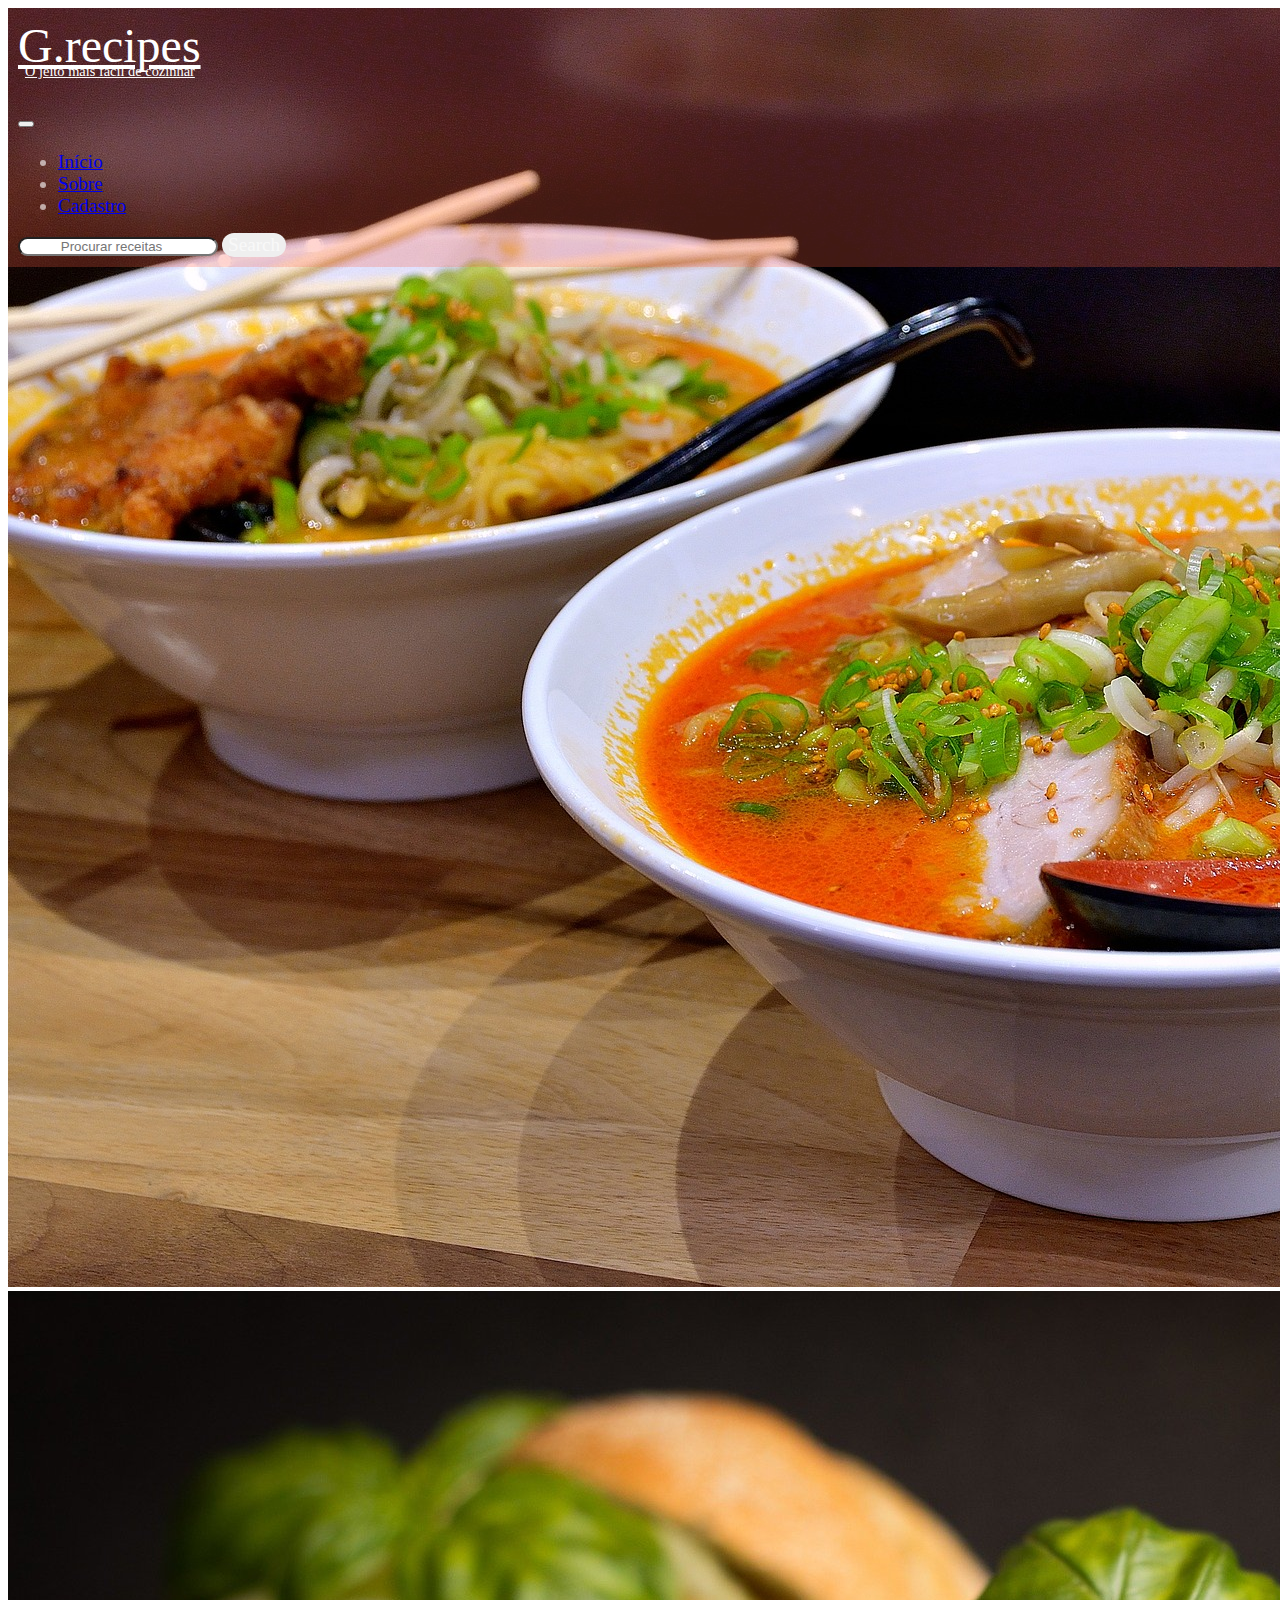
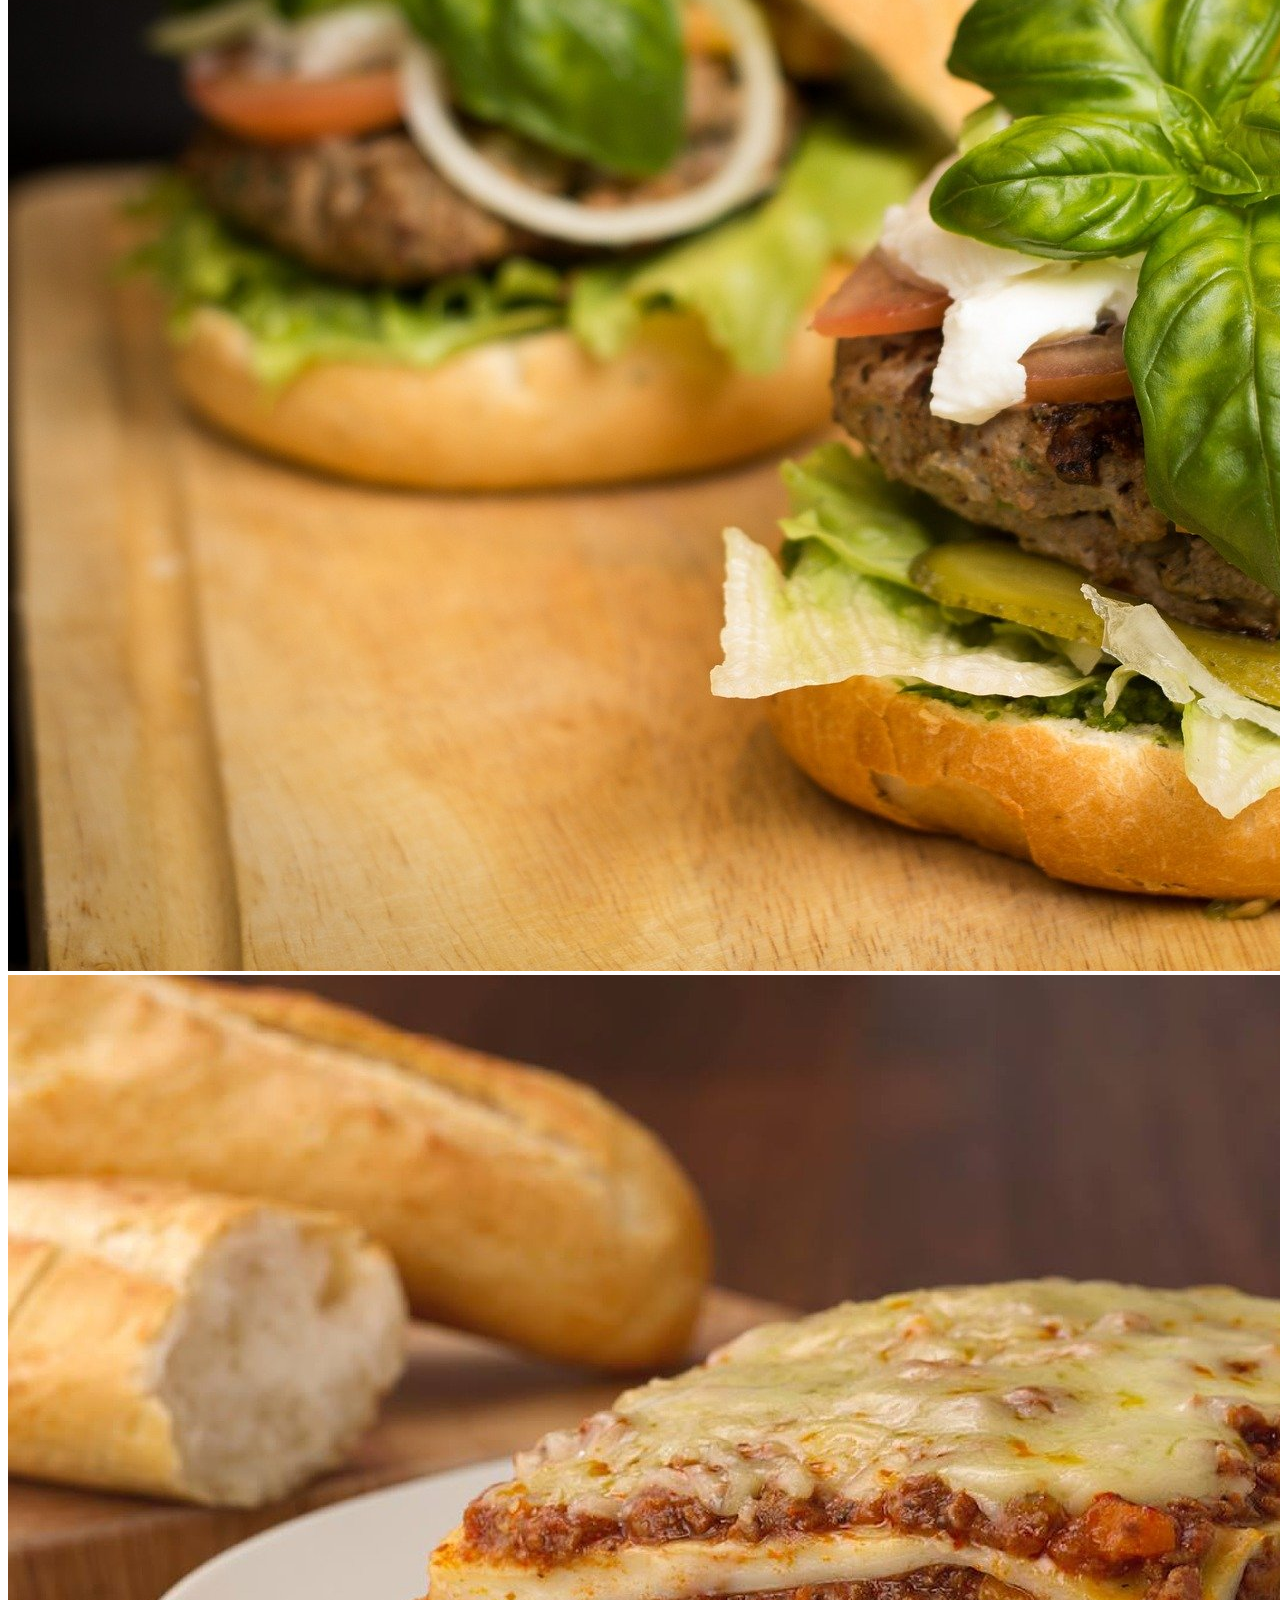
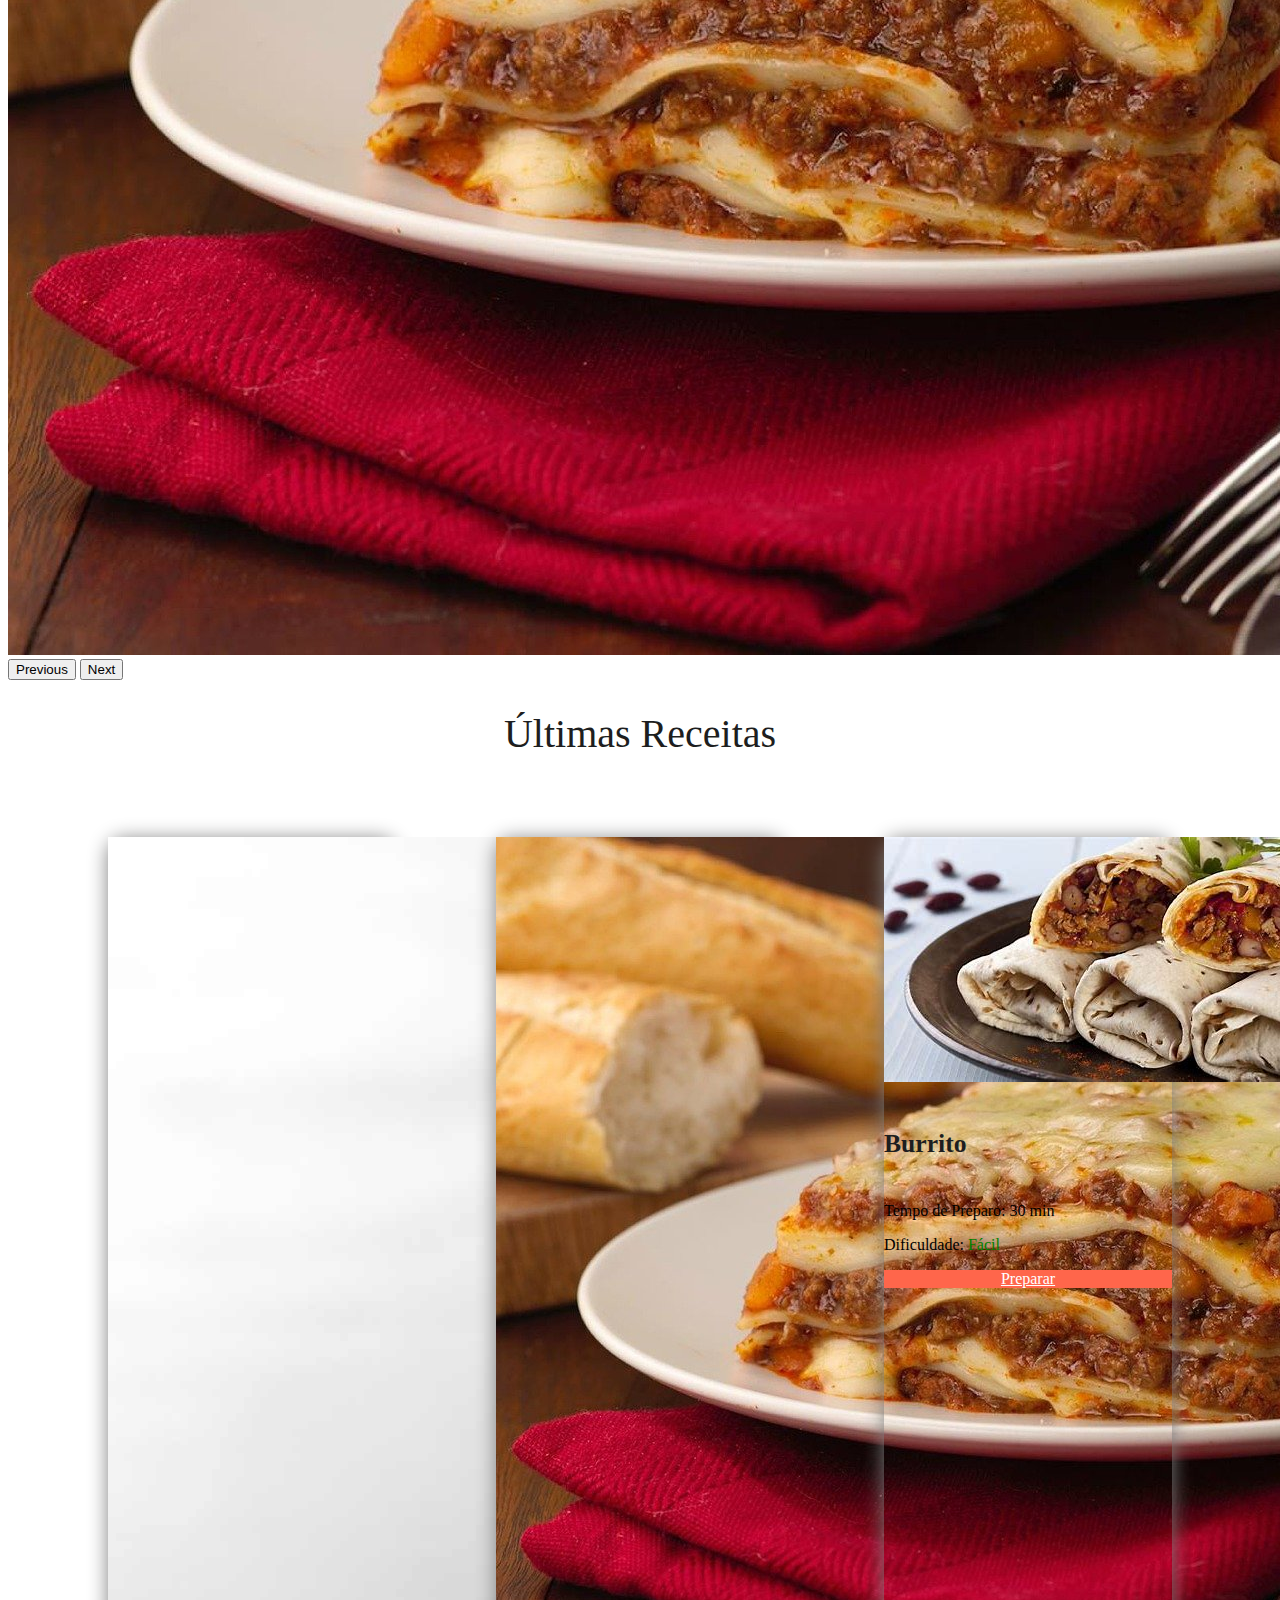
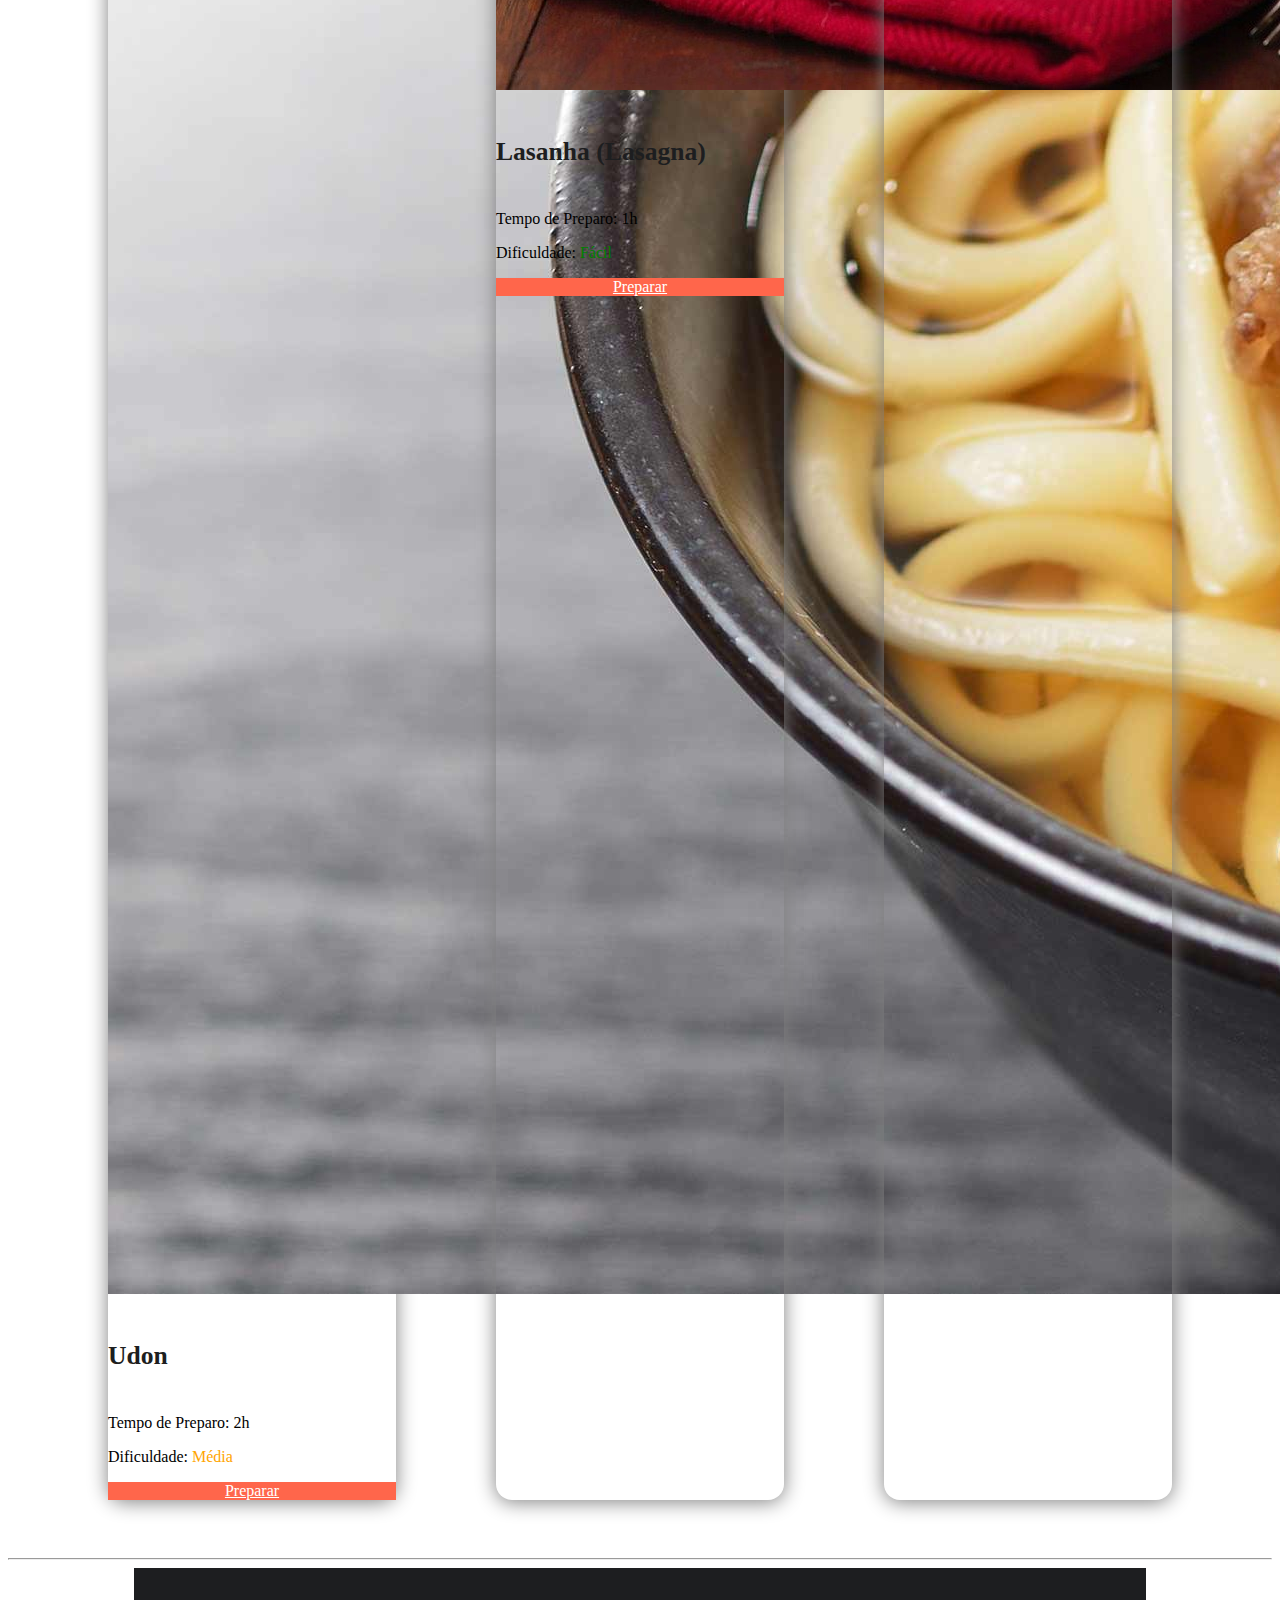
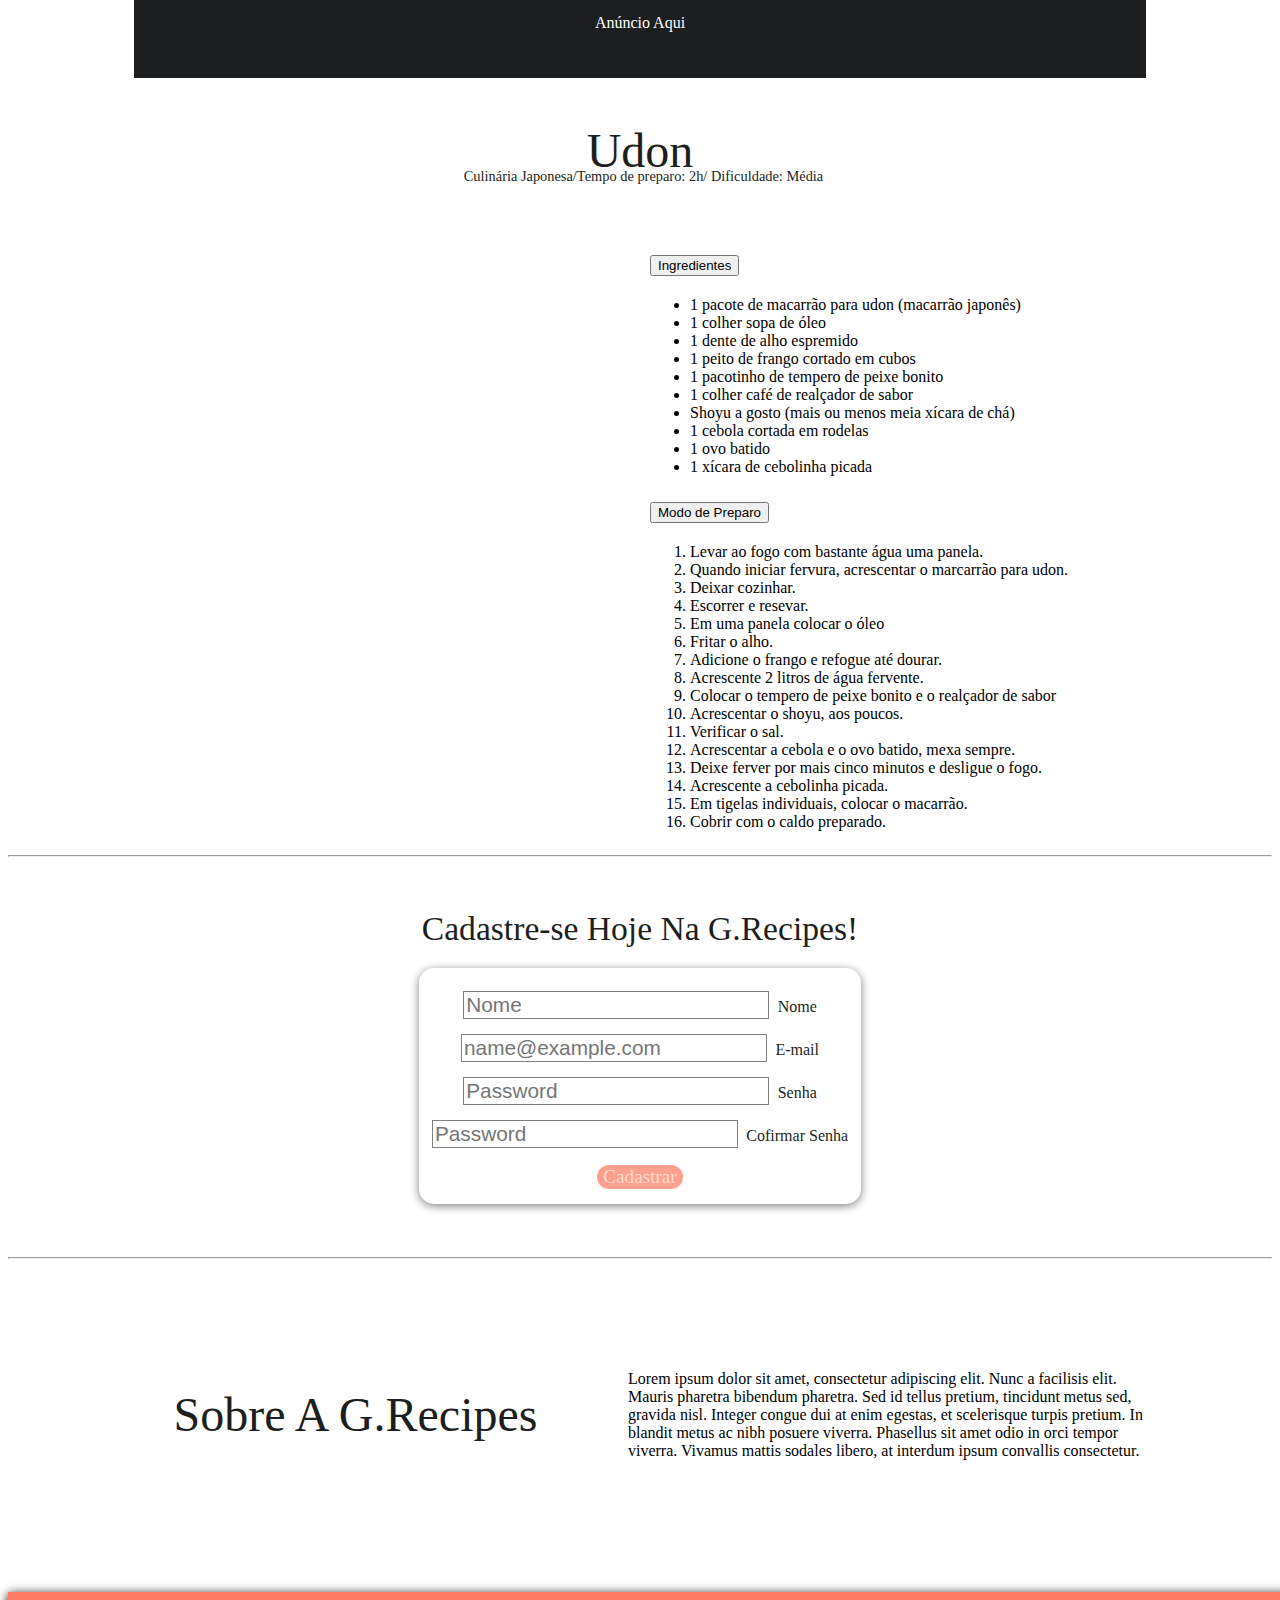
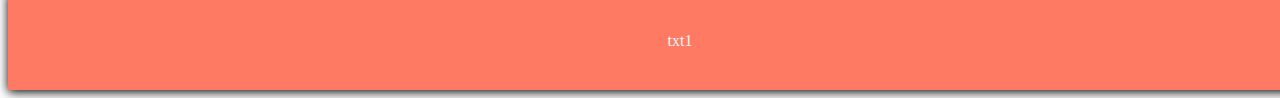
<file: recipe/boothtml.html>
<!DOCTYPE html>
<html lang="en">

<head>
  <meta charset="UTF-8">
  <meta http-equiv="X-UA-Compatible" content="IE=edge">
  <meta name="viewport" content="width=device-width, initial-scale=1.0">
  <link href="https://cdn.jsdelivr.net/npm/bootstrap@5.0.1/dist/css/bootstrap.min.css" rel="stylesheet"
    integrity="sha384-+0n0xVW2eSR5OomGNYDnhzAbDsOXxcvSN1TPprVMTNDbiYZCxYbOOl7+AMvyTG2x" crossorigin="anonymous">
  <link rel="stylesheet" href="bootcss.css">
  <title>Document</title>
</head>

<body>
  <div id="nav-div">
    <nav class="navbar navbar-expand-lg navbar-dark">
      <div class="container-fluid">
        <a class="navbar-brand" id="titlenav" href="#">
          <div class="logo-fixer">
            G.recipes
            <small>O jeito mais fácil de cozinhar</small>
          </div>
        </a>
        <button class="navbar-toggler" type="button" data-bs-toggle="collapse" data-bs-target="#navbarSupportedContent"
          aria-controls="navbarSupportedContent" aria-expanded="false" aria-label="Toggle navigation">
          <span class="navbar-toggler-icon"></span>
        </button>
        <div class="collapse navbar-collapse" id="navbarSupportedContent">
          <ul class="navbar-nav me-auto mb-2 mb-lg-0">
            <div id="let">
              <li class="nav-item myclass">
                <a class="nav-link" aria-current="page" href="#">Início</a>
              </li>
            </div>

            <li class="nav-item myclass">
              <a class="nav-link" href="#rand-fixer1">Sobre</a>
            </li>
            <li class="nav-item myclass">
              <a class="nav-link" href="#sign-area" tabindex="-1" aria-disabled="true">Cadastro</a>
            </li>
          </ul>
          <form class="d-flex">
            <input class="form-control me-2 inps" type="search" placeholder="Procurar receitas" aria-label="Search">
            <button class="btn myclass" type="submit">Search</button>
          </form>
        </div>
      </div>
    </nav>
  </div>
  <div id="carouselExampleControls" class="carousel slide" data-bs-ride="carousel">
    <div class="carousel-inner">
      <div class="carousel-item active">
        <img src="ramen.jpg" class="d-block w-100" alt="...">
      </div>
      <div class="carousel-item">
        <img src="hamb.jpg" class="d-block w-100" alt="...">
      </div>
      <div class="carousel-item">
        <img src="lasagna.jpg" class="d-block w-100" alt="...">
      </div>
    </div>
    <button class="carousel-control-prev" type="button" data-bs-target="#carouselExampleControls" data-bs-slide="prev">
      <span class="carousel-control-prev-icon" aria-hidden="true"></span>
      <span class="visually-hidden">Previous</span>
    </button>
    <button class="carousel-control-next" type="button" data-bs-target="#carouselExampleControls" data-bs-slide="next">
      <span class="carousel-control-next-icon" aria-hidden="true"></span>
      <span class="visually-hidden">Next</span>
    </button>
  </div>
  <div class="card-title" style="text-align: center; margin: 30px; font-size: 2.5rem;">
    Últimas Receitas
    <!-- <small>As Últimas Postadas</small> -->
  </div>
  <div id="card-div">
    <div class="card" style="width: 18rem;">
      <img src="udon.jpg" class="card-img-top" alt="...">
      <div class="card-body">
        <h5 class="card-title">Udon</h5>
        <p class="card-text">Tempo de Preparo: 2h</p>
        <p class="card-text">Dificuldade: <span style="color: orange;">Média</span></p>
        <a href="#" class="btn btn-cards">Preparar</a>
      </div>
    </div>
    <div class="card" style="width: 18rem;">
      <img src="food-5987888_1280.jpg" class="card-img-top" alt="...">
      <div class="card-body">
        <h5 class="card-title">Lasanha (Lasagna)</h5>
        <p class="card-text">Tempo de Preparo: 1h</p>
        <p class="card-text">Dificuldade: <span style="color: green;">Fácil</span></p>
        <a href="#" class="btn btn-cards">Preparar</a>
      </div>
    </div>
    <div class="card" style="width: 18rem;">
      <img src="burrito.jpg" class="card-img-top" alt="...">
      <div class="card-body">
        <h5 class="card-title">Burrito</h5>
        <p class="card-text">Tempo de Preparo: 30 min</p>
        <p class="card-text">Dificuldade: <span style="color: green;">Fácil</span></p>
        <a href="#" class="btn btn-cards">Preparar</a>
      </div>
    </div>
  </div>
  <hr>
  <div class="centralizer">
    <div class="ads1">
      Anúncio Aqui
    </div>
  </div>
  <div class="tits">
    Udon
    <small>Culinária Japonesa/Tempo de preparo: 2h/ Dificuldade: Média</small>
  </div>
  <div id="main-content">
    <iframe width=100% height=400px src="https://www.youtube.com/embed/q0O20Px80dI" title="YouTube video player"
				frameborder="0" style="border-radius: 10px;"
				allow="accelerometer; autoplay; clipboard-write; encrypted-media; gyroscope; picture-in-picture"
				allowfullscreen></iframe>
    <!-- <img id="main-pic" src="C:\Users\Lucas Gurgel\Desktop\recipes\images\udon.jpg" width=50% alt=""> -->
    <div id="accords1">
      <div class="accordion accordion-flush" id="accordionFlushExample">
        <div class="accordion-item">
          <h2 class="accordion-header" id="flush-headingOne">
            <button class="accordion-button collapsed" type="button" data-bs-toggle="collapse"
              data-bs-target="#flush-collapseOne" aria-expanded="false" aria-controls="flush-collapseOne">
              Ingredientes
            </button>
          </h2>
          <div id="flush-collapseOne" class="accordion-collapse collapse" aria-labelledby="flush-headingOne"
            data-bs-parent="#accordionFlushExample">
            <div class="accordion-body">
              <ul class="list-group list-group-flush">
                <li class="list-group-item">1 pacote de macarrão para udon (macarrão japonês)</li>
                <li class="list-group-item">1 colher sopa de óleo</li>
                <li class="list-group-item">1 dente de alho espremido</li>
                <li class="list-group-item">1 peito de frango cortado em cubos</li>
                <li class="list-group-item">1 pacotinho de tempero de peixe bonito</li>
                <li class="list-group-item">1 colher café de realçador de sabor</li>
                <li class="list-group-item">Shoyu a gosto (mais ou menos meia xícara de chá)</li>
                <li class="list-group-item">1 cebola cortada em rodelas</li>
                <li class="list-group-item">1 ovo batido</li>
                <li class="list-group-item">1 xícara de cebolinha picada</li>
              </ul>
            </div>
          </div>
        </div>
        <div class="accordion-item">
          <h2 class="accordion-header" id="flush-headingTwo">
            <button class="accordion-button collapsed" type="button" data-bs-toggle="collapse"
              data-bs-target="#flush-collapseTwo" aria-expanded="false" aria-controls="flush-collapseTwo">
              Modo de Preparo
            </button>
          </h2>
          <div id="flush-collapseTwo" class="accordion-collapse collapse" aria-labelledby="flush-headingTwo"
            data-bs-parent="#accordionFlushExample">
            <div class="accordion-body">
              <ol class="list-group list-group-numbered list-group-flush">
                <li class="list-group-item">Levar ao fogo com bastante água uma panela.</li>
                <li class="list-group-item">Quando iniciar fervura, acrescentar o marcarrão para udon.</li>
                <li class="list-group-item">Deixar cozinhar.</li>
                <li class="list-group-item">Escorrer e resevar.</li>
                <li class="list-group-item">Em uma panela colocar o óleo</li>
                <li class="list-group-item">Fritar o alho.</li>
                <li class="list-group-item">Adicione o frango e refogue até dourar.</li>
                <li class="list-group-item">Acrescente 2 litros de água fervente.</li>
                <li class="list-group-item">Colocar o tempero de peixe bonito e o realçador de sabor</li>
                <li class="list-group-item">Acrescentar o shoyu, aos poucos.</li>
                <li class="list-group-item">Verificar o sal.</li>
                <li class="list-group-item">Acrescentar a cebola e o ovo batido, mexa sempre.</li>
                <li class="list-group-item">Deixe ferver por mais cinco minutos e desligue o fogo.</li>
                <li class="list-group-item">Acrescente a cebolinha picada.</li>
                <li class="list-group-item">Em tigelas individuais, colocar o macarrão.</li>
                <li class="list-group-item">Cobrir com o caldo preparado.</li>
              </ol>
            </div>
          </div>
        </div>
        <!-- <div class="accordion-item">
          <h2 class="accordion-header" id="flush-headingThree">
            <button class="accordion-button collapsed" type="button" data-bs-toggle="collapse" data-bs-target="#flush-collapseThree" aria-expanded="false" aria-controls="flush-collapseThree">
              Accordion Item #3
            </button>
          </h2>
          <div id="flush-collapseThree" class="accordion-collapse collapse" aria-labelledby="flush-headingThree" data-bs-parent="#accordionFlushExample">
            <div class="accordion-body">Placeholder content for this accordion, which is intended to demonstrate the <code>.accordion-flush</code> class. This is the third item's accordion body. Nothing more exciting happening here in terms of content, but just filling up the space to make it look, at least at first glance, a bit more representative of how this would look in a real-world application.</div>
          </div>
        </div> -->
      </div>
    </div>
  </div>
  <hr>
  <div id="sign-fixer">
    <!-- <img src="C:\Users\Lucas Gurgel\Desktop\recipes\images\tomato1.jpg" width=40% alt=""> -->
    <div id="sign-area" class="tits" style="font-size: 2.1rem;">
      Cadastre-se Hoje Na G.Recipes!
      <div id="sign-div">
        <form action="">
          <table>
            <tr>
              <td>
                <div class="form-floating">
                  <input type="text" class="form-control form-inps" id="floatingTxt" placeholder="Nome">
                  <label class="label-sign" for="floatingTxt">Nome</label>
                </div>
              </td>
            </tr>
            <tr>
              <td>
                <div class="form-floating mb-3">
                  <input type="email" class="form-control form-inps" id="floatingInput" placeholder="name@example.com">
                  <label class="label-sign" for="floatingInput">E-mail</label>
                </div>
              </td>
            </tr>
            <tr>
              <td>
                <div class="form-floating">
                  <input type="password" class="form-control form-inps" id="floatingPassword" placeholder="Password">
                  <label class="label-sign" for="floatingPassword">Senha</label>
                </div>
              </td>
            </tr>
            <tr>
              <td>
                <div class="form-floating">
                  <input type="password" class="form-control form-inps" id="floatingPassword" placeholder="Password">
                  <label class="label-sign" for="floatingPassword">Cofirmar Senha</label>
                </div>
              </td>
            </tr>
            <tr>
              <td>
                <div>
                  <input class="btn myclass btn-inp" type="submit" value="Cadastrar">
                </div>
              </td>
            </tr>
          </table>
        </form>
      </div>
    </div>
  </div>

  <hr>
  <div class="centralizer" id="rand-fixer">
    <div class="tits">
      <!-- <img src="C:\Users\Lucas Gurgel\Desktop\recipes\images\tomato1.jpg" width=60% alt=""> -->
      <div>Sobre A G.Recipes</div> 
    </div>
    <div id="rand-fixer1">
      Lorem ipsum dolor sit amet, consectetur adipiscing elit. Nunc a facilisis elit. Mauris pharetra bibendum pharetra.
      Sed id tellus pretium, tincidunt metus sed, gravida nisl. Integer congue dui at enim egestas, et scelerisque
      turpis pretium. In blandit metus ac nibh posuere viverra. Phasellus sit amet odio in orci tempor viverra. Vivamus
      mattis sodales libero, at interdum ipsum convallis consectetur.
    </div>

  </div>
  <footer>
    txt1
  </footer>


  <script src="https://cdn.jsdelivr.net/npm/bootstrap@5.0.1/dist/js/bootstrap.bundle.min.js"
    integrity="sha384-gtEjrD/SeCtmISkJkNUaaKMoLD0//ElJ19smozuHV6z3Iehds+3Ulb9Bn9Plx0x4"
    crossorigin="anonymous"></script>


</body>

</html>
</file>
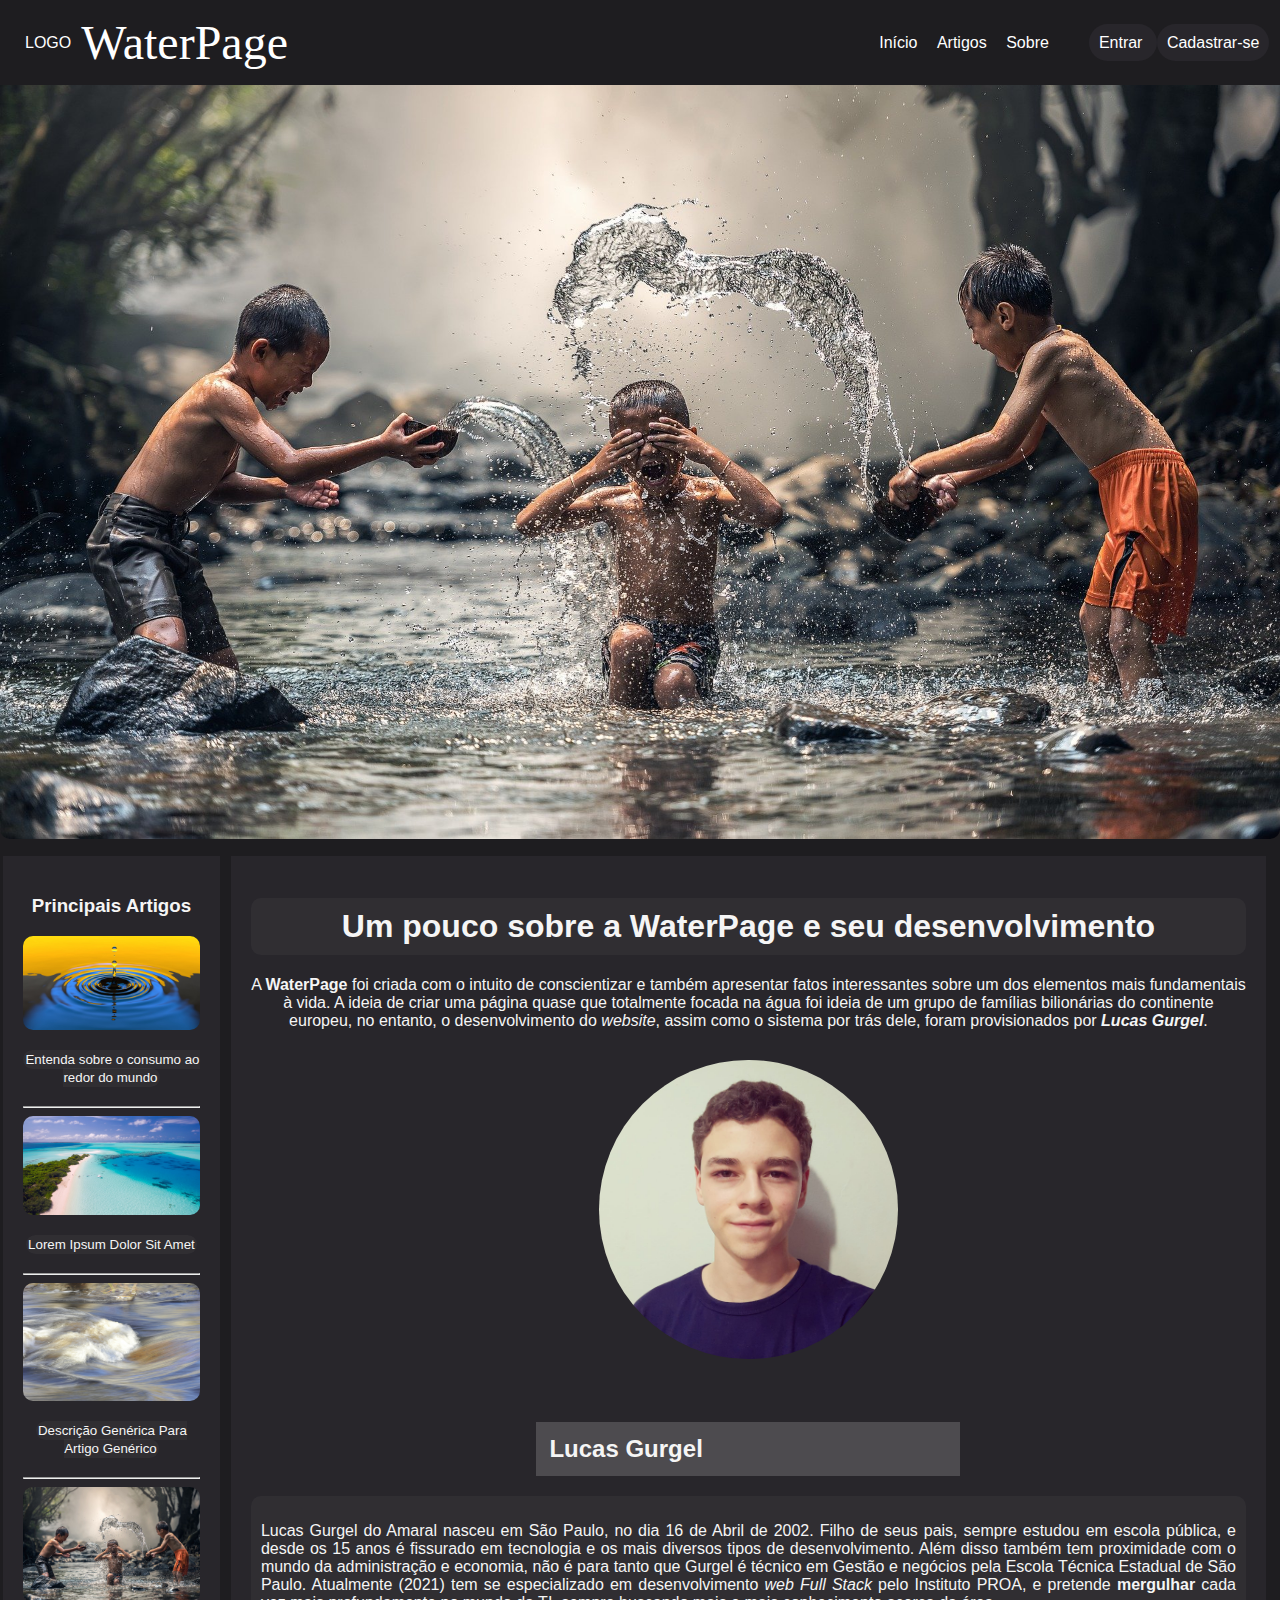
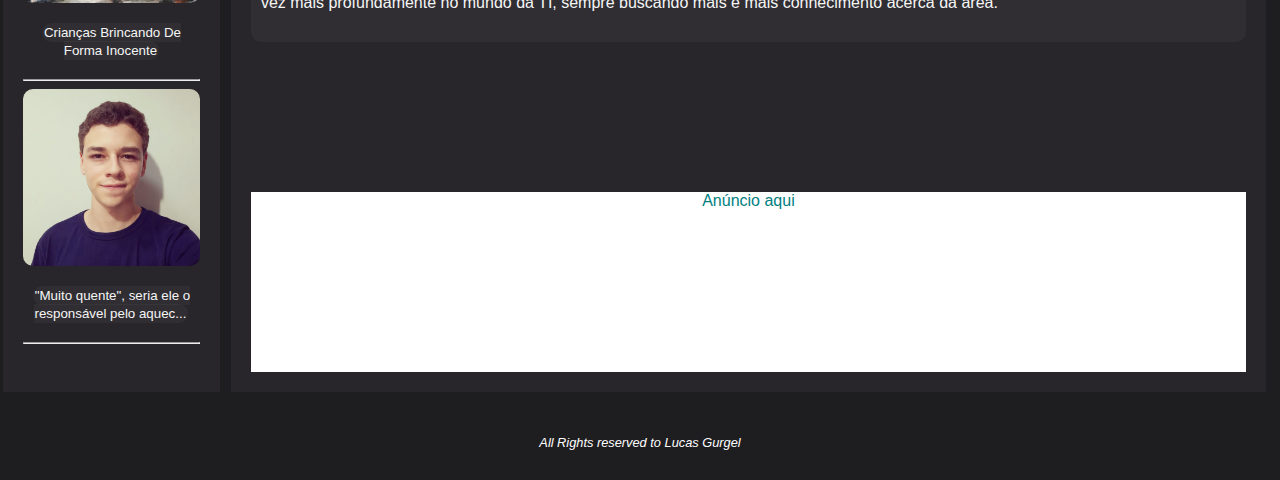
<file: Água - nãoResponsivo/about.html>
<!DOCTYPE HTML>
<html>

<head>
	<meta charset="utf-8">
	<title>Sobre a WaterPage</title>
	<link rel="shortcut icon" href="droplet.png" type="image/x-icon">
	<link rel="stylesheet" href="stylew.css">
</head>

<body>
	<header>
		<div class="logo">
			<a href="">LOGO</a>
			<a id="wp" href="">WaterPage</a>
		</div>
		<div class="right-side">
			<ul class='cent' id='menu'>
				<a href='index.html'>
					<li>Início</li>
				</a>
				<a href='waterpage.html'>
					<li>Artigos</li>
				</a>
				<a href='about.html'>
					<li>Sobre</li>
				</a>
			</ul>
			<ul id="menu2">
				<a href="login.html">
					<li>Entrar</li>
				</a>
				<a href="signup.html">
					<li>Cadastrar-se</li>
				</a>
			</ul>
		</div>
	</header>
	<section>
		<img src="kids.jpg" alt="" width=100%>
	</section>
	<section id="mainsec">
		<aside>
			<h3 style='text-align: center;'>Principais Artigos</h3>
			<div class="side-articles">
				<!-- <p><small> O Consumo De Água...</small></p> -->
				<img class="dif-imgs" src="waterdrop.jpg" alt="" width=100%>
				<p><small>Entenda sobre o consumo ao redor do mundo</small></p>
				<hr>
			</div>
			<div class="side-articles">
				<!-- <p><small>Como A Falta De Água Pode Te Afetar</small></p> -->
				<img class="dif-imgs" src="maldivas.jpg" alt="" width=100%>
				<p><small>Lorem Ipsum Dolor Sit Amet</small></p>
				<hr>
			</div>
			<div class="side-articles">
				<!-- <p><small>Título Genérico e sensacionalista</small></p> -->
				<img class="dif-imgs" src="corrente.jpg" alt="" width=100%>
				<p><small>Descrição Genérica Para Artigo Genérico</small></p>
				<hr>
			</div>
			<div class="side-articles">
				<!-- <p><small>Crianças Na Água</small></p> -->
				<img class="dif-imgs" src="kids.jpg" alt="" width=100%>
				<p><small>Crianças Brincando De Forma Inocente</small></p>
				<hr>
			</div>
			<div class="side-articles">
				<!-- <p><small>Cientistas acham o ser humano</small></p> -->
				<img class="dif-imgs" src="luks.jpeg" alt="" width=100%>
				<p><small>"Muito quente", seria ele o responsável pelo aquec...</small></p>
				<hr>
			</div>
		</aside>
		<main>
			<h1>
				Um pouco sobre a WaterPage e seu desenvolvimento
			</h1>
			A <strong>WaterPage</strong> foi criada com o intuito de conscientizar e também apresentar fatos
			interessantes
			sobre um dos elementos mais fundamentais à vida. A ideia de criar uma página quase que totalmente focada na
			água
			foi ideia de um grupo de famílias bilionárias do continente europeu, no entanto, o desenvolvimento do
			<i>website</i>,
			assim como o sistema por trás dele, foram provisionados por <strong><i>Lucas Gurgel</i></strong>.
			<div>
				<img src="luks.jpeg" width=30% style="border-radius: 50%; margin-top: 30px;">
			</div>

			<article>
				<div id="luks-desc">
					<h2 id="wi">Lucas Gurgel</h2>
				</div>

				<!-- <hr id="wihr"> -->
				<div class="ad-fixer">
					<div class="fixer">
						<p>
							Lucas Gurgel do Amaral nasceu em São Paulo, no dia 16 de Abril de 2002. Filho de seus pais,
							sempre estudou
							em escola pública, e desde os 15 anos é fissurado em tecnologia e os mais diversos tipos de
							desenvolvimento.
							Além disso também tem proximidade com o mundo da administração e economia, não é para tanto
							que Gurgel é
							técnico em Gestão e negócios pela Escola Técnica Estadual de São Paulo.
							Atualmente (2021) tem se especializado em desenvolvimento <i>web Full Stack</i> pelo
							Instituto PROA, e pretende
							<strong>mergulhar</strong> cada vez mais profundamente no mundo da TI,
							sempre buscando mais e mais conhecimento acerca da área.
						</p>
					</div>
					<div id="ad-about">
						Anúncio aqui
					</div>
					<!-- <div id="ad">
				Anúncio Aqui
			</div> -->

				</div>

			</article>
			<article>
			</article>
		</main>
		<!-- <aside></aside> -->
	</section>
	<footer id="page-end"><i>All Rights reserved to Lucas Gurgel</i></footer>
	<script src="water.js"></script>
</body>

</html>
</file>
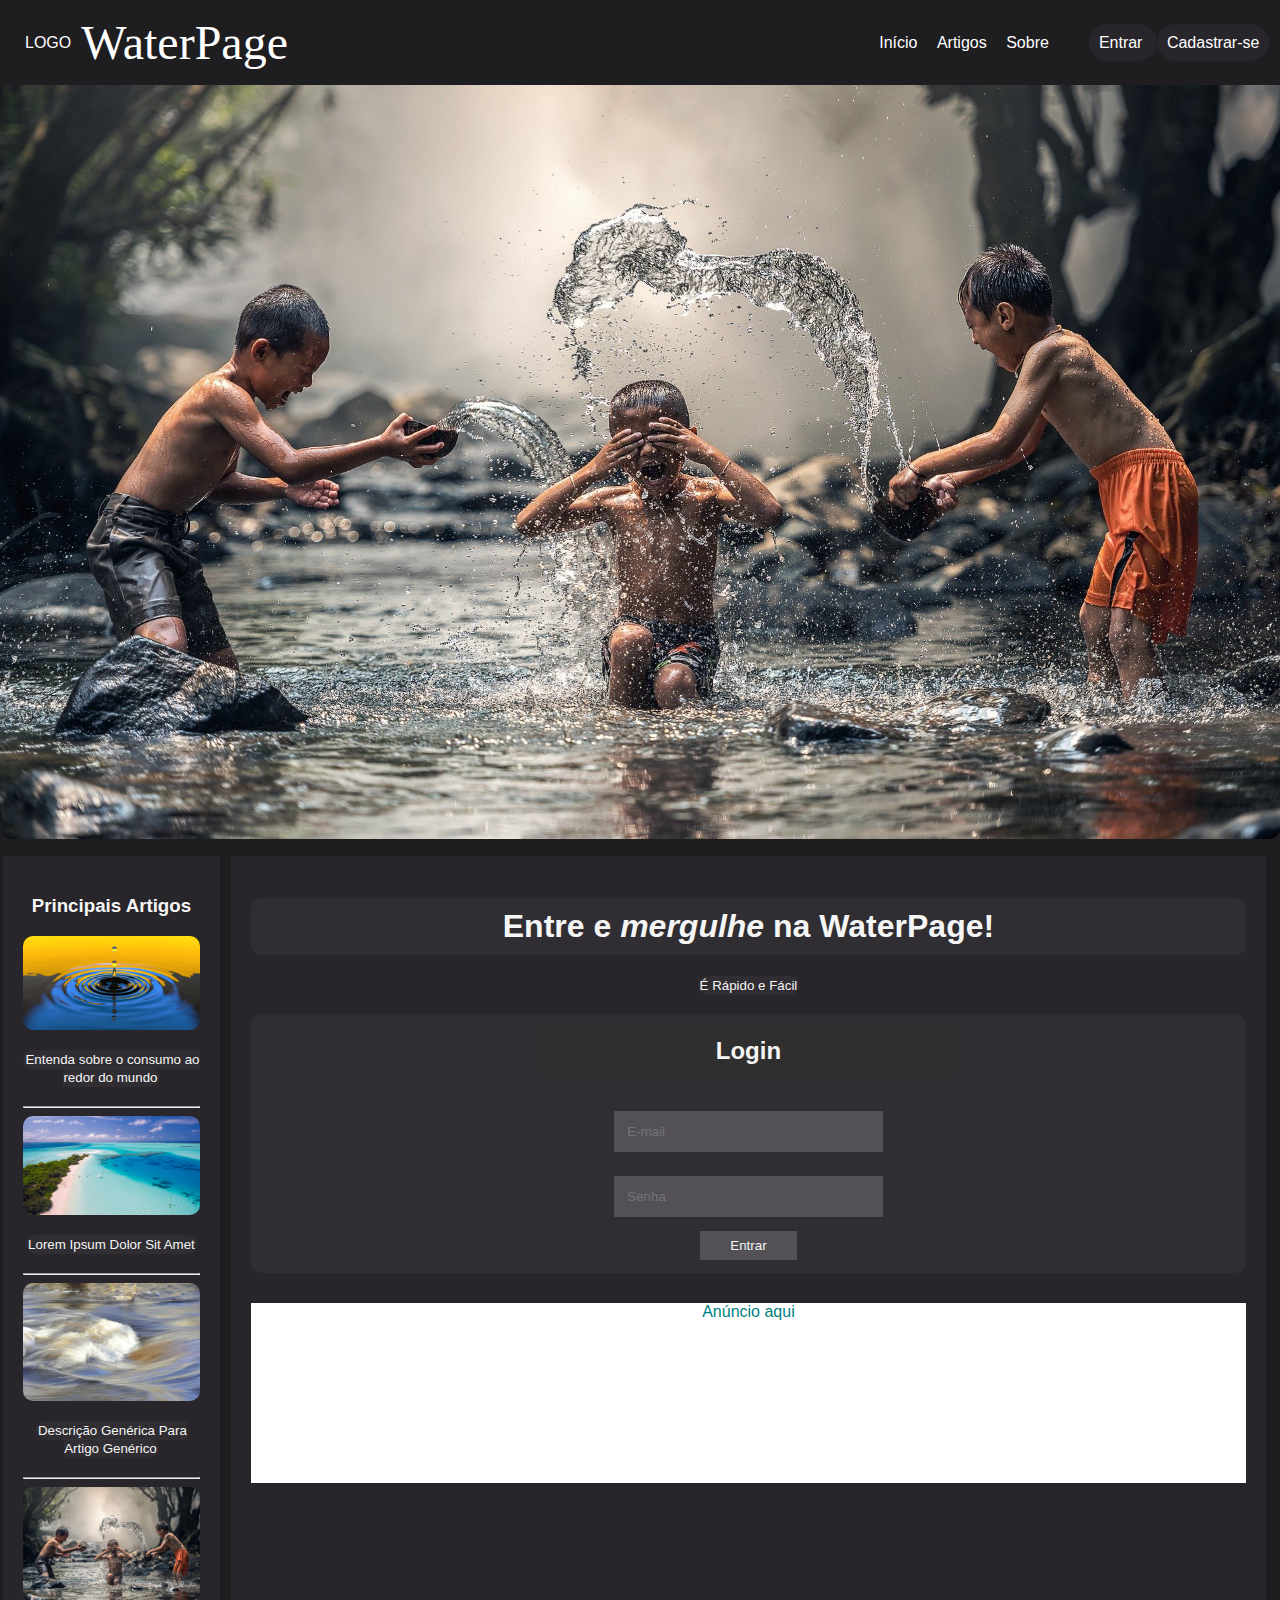
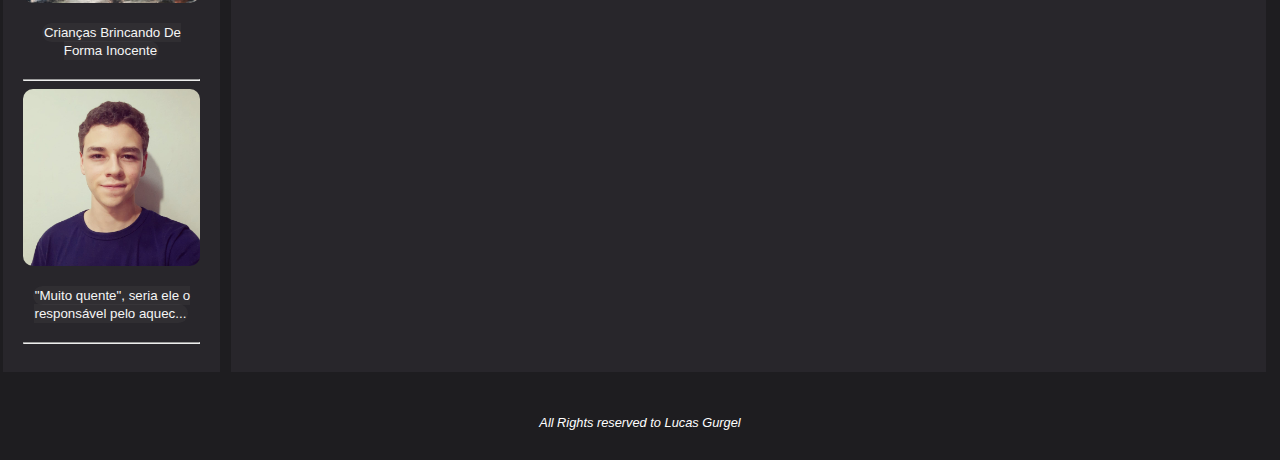
<file: Água - nãoResponsivo/login.html>
<!DOCTYPE HTML>
<html>

<head>
	<meta charset="utf-8">
	<title>Faça seu Login!</title>
	<link rel="shortcut icon" href="droplet.png" type="image/x-icon">
	<link rel="stylesheet" href="stylew.css">
</head>

<body>

	<header>
		<div class="logo">
			<a href="">LOGO</a>
			<a id="wp" href="">WaterPage</a>
		</div>
		<div class="right-side">
			<ul class='cent' id='menu'>
				<a href='index.html'>
					<li>Início</li>
				</a>
				<a href='waterpage.html'>
					<li>Artigos</li>
				</a>
				<a href='about.html'>
					<li>Sobre</li>
				</a>
			</ul>
			<ul id="menu2">
				<a href="login.html">
					<li>Entrar</li>
				</a>
				<a href="signup.html">
					<li>Cadastrar-se</li>
				</a>
			</ul>
		</div>
	</header>
	<section>
		<img src="kids.jpg" alt="" width=100%>
	</section>
	<section id="mainsec">
		<aside>
			<h3 style='text-align: center;'>Principais Artigos</h3>
			<div class="side-articles">
				<!-- <p><small> O Consumo De Água...</small></p> -->
				<img class="dif-imgs" src="waterdrop.jpg" alt="" width=100%>
				<p><small>Entenda sobre o consumo ao redor do mundo</small></p>
				<hr>
			</div>
			<div class="side-articles">
				<!-- <p><small>Como A Falta De Água Pode Te Afetar</small></p> -->
				<img class="dif-imgs" src="maldivas.jpg" alt="" width=100%>
				<p><small>Lorem Ipsum Dolor Sit Amet</small></p>
				<hr>
			</div>
			<div class="side-articles">
				<!-- <p><small>Título Genérico e sensacionalista</small></p> -->
				<img class="dif-imgs" src="corrente.jpg" alt="" width=100%>
				<p><small>Descrição Genérica Para Artigo Genérico</small></p>
				<hr>
			</div>
			<div class="side-articles">
				<!-- <p><small>Crianças Na Água</small></p> -->
				<img class="dif-imgs" src="kids.jpg" alt="" width=100%>
				<p><small>Crianças Brincando De Forma Inocente</small></p>
				<hr>
			</div>
			<div class="side-articles">
				<!-- <p><small>Cientistas acham o ser humano</small></p> -->
				<img class="dif-imgs" src="luks.jpeg" alt="" width=100%>
				<p><small>"Muito quente", seria ele o responsável pelo aquec...</small></p>
				<hr>
			</div>
		</aside>
		<main>
			<h1>
				Entre e <i>mergulhe</i> na WaterPage!
			</h1>
			<small>É Rápido e Fácil</small>


			<article>
				<!-- <div id="luks-desc">
			<h2 id="wi" style="text-align: center;">Login</h2>
		</div> -->

				<!-- <hr id="wihr"> -->
				<div class="ad-fixer">
					<div class="fixer" style="margin-top: 20px;">
						<div id="luks-desc">
							<h2 id="wi"
								style="text-align: center; background-color: rgba(48, 48, 48, 0.644); margin-top: 0;">
								Login</h2>
						</div>
						<form id="form-log" action="" method="POST">
							<table>
								<tr>
									<td>
										<input class="inps" type="email" name="" id="" placeholder="E-mail" required>
									</td>
								</tr>
								<tr>
									<td>
										<input class="inps" type="password" name="" id="" placeholder="Senha" required>
									</td>
								</tr>
								<tr>
									<td>
										<input class="btns" type="submit" value="Entrar">
									</td>
								</tr>
							</table>
						</form>
					</div>
					<div id="ad-about" style="margin-top: 30px;">
						Anúncio aqui
					</div>
					<!-- <div id="ad">
				Anúncio Aqui
			</div> -->

				</div>

			</article>
			<article>
			</article>
		</main>
		<!-- <aside></aside> -->
	</section>
	<footer id="page-end"><i>All Rights reserved to Lucas Gurgel</i></footer>
	<script src="water.js"></script>
</body>

</html>
</file>
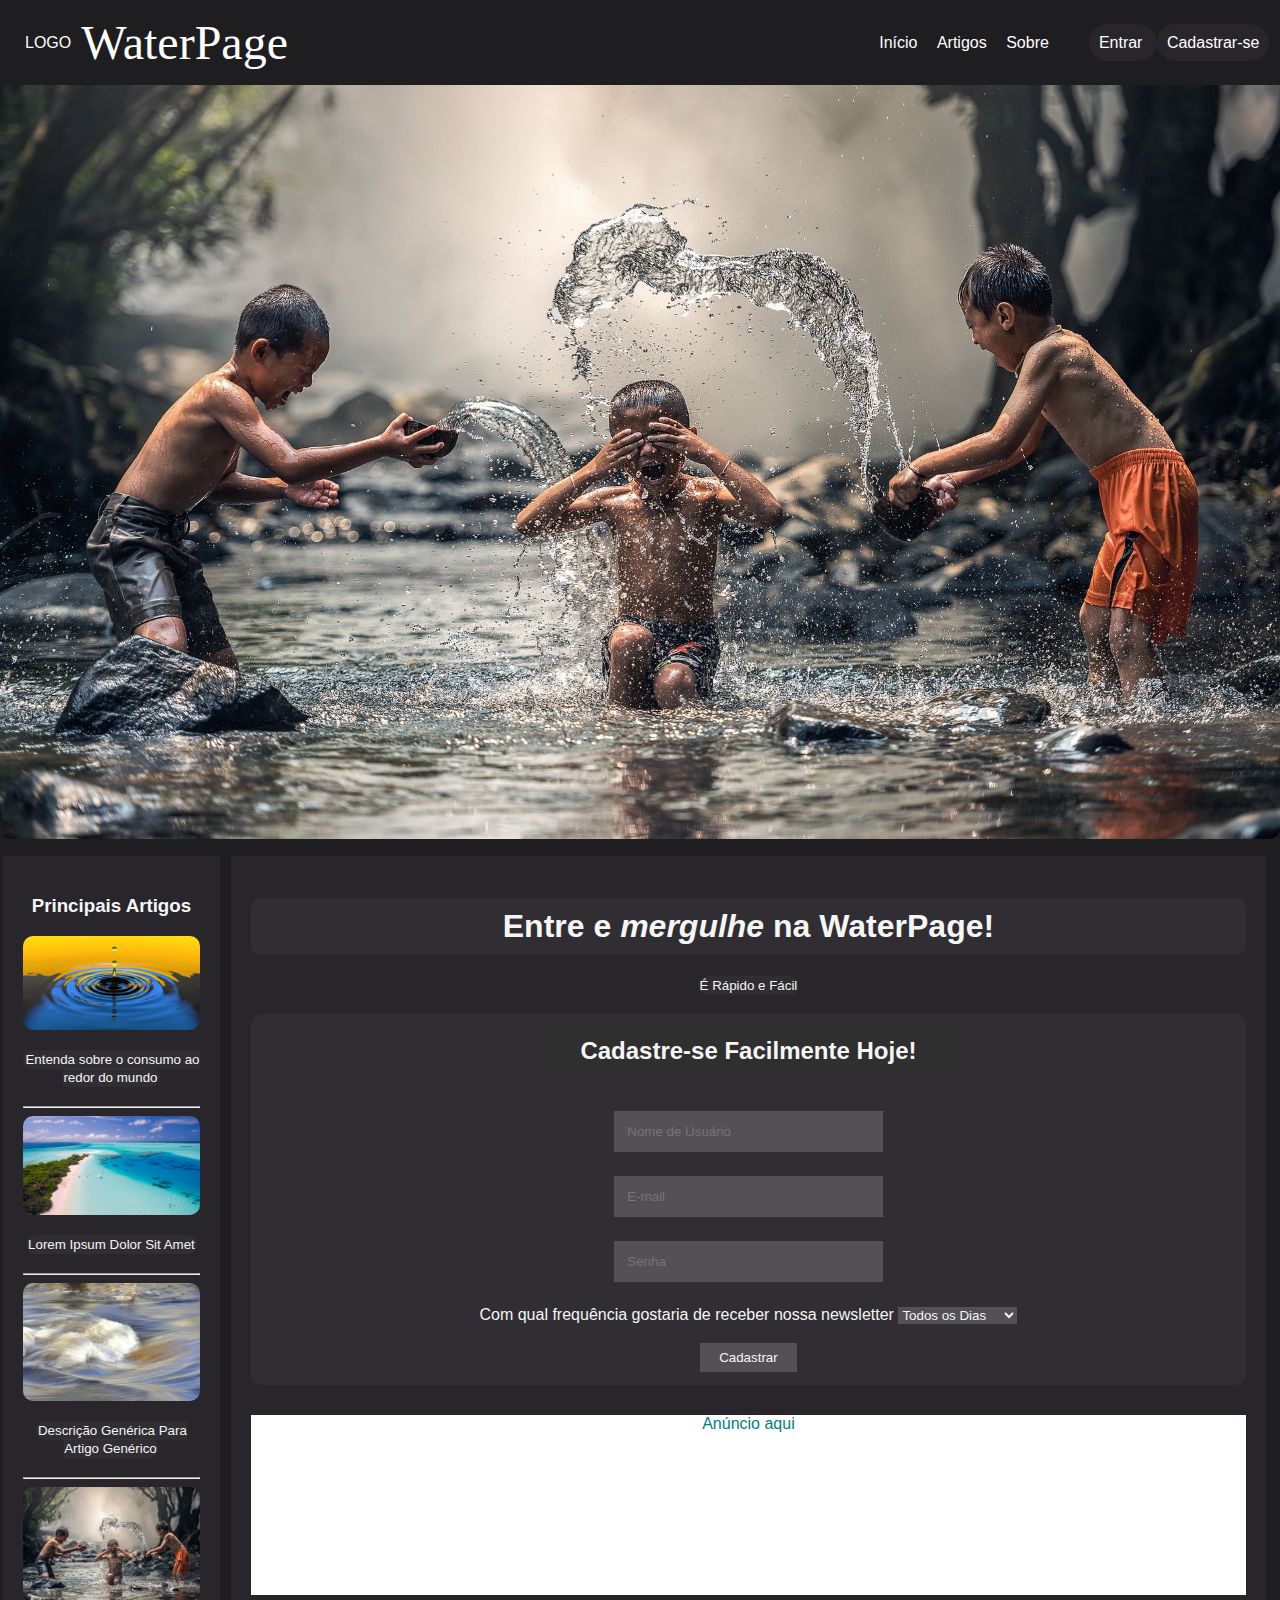
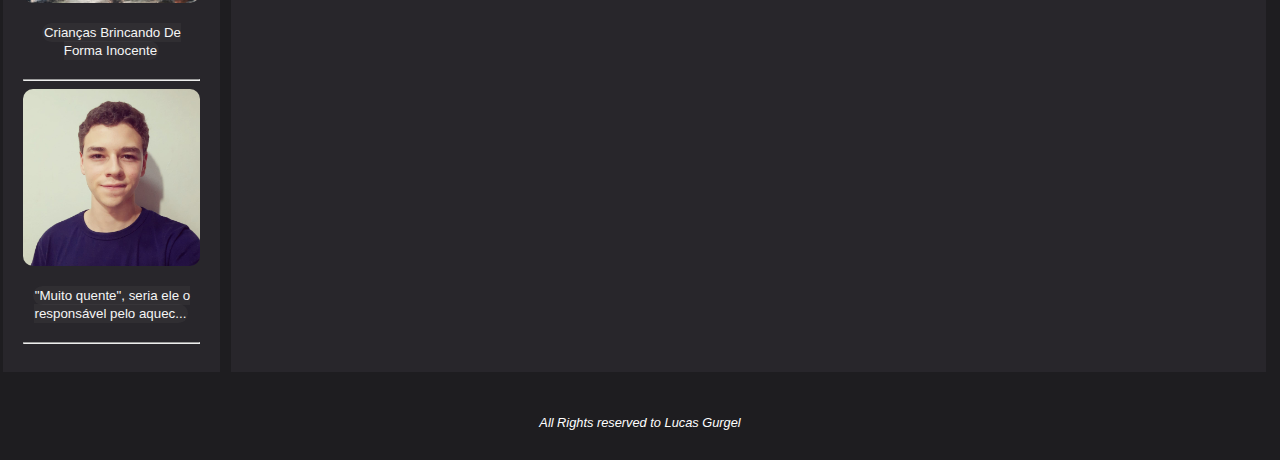
<file: Água - nãoResponsivo/signup.html>
<!DOCTYPE HTML>
<html>

<head>
	<meta charset="utf-8">
	<title>Sign Up WaterPage</title>
	<link rel="shortcut icon" href="droplet.png" type="image/x-icon">
	<link rel="stylesheet" href="stylew.css">
</head>

<body>
	<header>
		<div class="logo">
			<a href="">LOGO</a>
			<a id="wp" href="">WaterPage</a>
		</div>
		<div class="right-side">
			<ul class='cent' id='menu'>
				<a href='index.html'>
					<li>Início</li>
				</a>
				<a href='waterpage.html'>
					<li>Artigos</li>
				</a>
				<a href='about.html'>
					<li>Sobre</li>
				</a>
			</ul>
			<ul id="menu2">
				<a href="login.html">
					<li>Entrar</li>
				</a>
				<a href="signup.html">
					<li>Cadastrar-se</li>
				</a>
			</ul>
		</div>
	</header>
	<section>
		<img src="kids.jpg" alt="" width=100%>
	</section>
	<section id="mainsec">
		<aside>
			<h3 style='text-align: center;'>Principais Artigos</h3>
			<div class="side-articles">
				<!-- <p><small> O Consumo De Água...</small></p> -->
				<img class="dif-imgs" src="waterdrop.jpg" alt="" width=100%>
				<p><small>Entenda sobre o consumo ao redor do mundo</small></p>
				<hr>
			</div>
			<div class="side-articles">
				<!-- <p><small>Como A Falta De Água Pode Te Afetar</small></p> -->
				<img class="dif-imgs" src="maldivas.jpg" alt="" width=100%>
				<p><small>Lorem Ipsum Dolor Sit Amet</small></p>
				<hr>
			</div>
			<div class="side-articles">
				<!-- <p><small>Título Genérico e sensacionalista</small></p> -->
				<img class="dif-imgs" src="corrente.jpg" alt="" width=100%>
				<p><small>Descrição Genérica Para Artigo Genérico</small></p>
				<hr>
			</div>
			<div class="side-articles">
				<!-- <p><small>Crianças Na Água</small></p> -->
				<img class="dif-imgs" src="kids.jpg" alt="" width=100%>
				<p><small>Crianças Brincando De Forma Inocente</small></p>
				<hr>
			</div>
			<div class="side-articles">
				<!-- <p><small>Cientistas acham o ser humano</small></p> -->
				<img class="dif-imgs" src="luks.jpeg" alt="" width=100%>
				<p><small>"Muito quente", seria ele o responsável pelo aquec...</small></p>
				<hr>
			</div>
		</aside>
		<main>
			<h1>
				Entre e <i>mergulhe</i> na WaterPage!
			</h1>
			<small>É Rápido e Fácil</small>


			<article>
				<!-- <div id="luks-desc">
			<h2 id="wi" style="text-align: center;">Login</h2>
		</div> -->

				<!-- <hr id="wihr"> -->
				<div class="ad-fixer">
					<div class="fixer" style="margin-top: 20px;">
						<div id="luks-desc">
							<h2 id="wi"
								style="text-align: center; background-color: rgba(48, 48, 48, 0.644); margin-top: 0;">
								Cadastre-se Facilmente Hoje!</h2>
						</div>
						<form id="form-log" action="" method="POST">
							<table>
								<tr>
									<td>
										<input class="inps" type="text" name="" id="" placeholder="Nome de Usuário"
											required>
									</td>
								</tr>
								<tr>
									<td>
										<input class="inps" type="email" name="" id="" placeholder="E-mail" required>
									</td>
								</tr>
								<tr>
									<td>
										<input class="inps" type="password" name="" id="" placeholder="Senha" required>
									</td>
								</tr>
								<tr>
									<td>
										<div id="sel">
											Com qual frequência gostaria de receber nossa newsletter
											<select name="" id="">
												<option value="">Todos os Dias</option>
												<option value="">Toda Semana</option>
												<option value="">A Cada Mês</option>
												<option value="">A Cada 6 Meses</option>
												<option value="">Nunca</option>
											</select>
										</div>

									</td>
								</tr>
								<tr>
									<td>
										<input class="btns" type="submit" value="Cadastrar">
									</td>
								</tr>
							</table>
						</form>
					</div>
					<div id="ad-about" style="margin-top: 30px;">
						Anúncio aqui
					</div>
					<!-- <div id="ad">
				Anúncio Aqui
			</div> -->

				</div>

			</article>
			<article>
			</article>
		</main>
		<!-- <aside></aside> -->
	</section>
	<footer id="page-end"><i>All Rights reserved to Lucas Gurgel</i></footer>
	<script src="water.js"></script>
</body>

</html>
</file>
<file: Água - nãoResponsivo/stylew.css>
body{
    margin: 0;
    color: rgb(46, 43, 61);
    background-color: #1e1d20;
    font-family:'Trebuchet MS', 'Lucida Sans Unicode', 'Lucida Grande', 'Lucida Sans', Arial, sans-serif
}

header{
    display: flex;
    flex-direction: row;
    justify-content: space-between;
    align-items: center;
    text-decoration: none;
    padding: 15px;
    background-color: #1e1d20;
    position: fixed;
    width: 98%;
}
.right-side{
    display: inline-flex;
    align-items: center;
    margin: 0;
}
#menu2 a{
    background-color: #28262b;
    padding: 10px;
    border-radius: 20px;
    margin-left: 0px;
}
.logo a{
    text-decoration: none;
    margin-left: 10px;
    
}
.logo{
    display: inline-flex;
    align-items: center;
}
header ul li{
    list-style: none;
    display: inline-flex;
}
header a{
    color: white;
    margin-left: 15px;
    align-items: center;
    font-family: Arial, Helvetica, sans-serif;
    text-decoration: none;
}
header a:hover{
    color: teal;
}
#wp{
    font-family: 'Times New Roman', Times, serif;
    font-size: 3rem;
}
img{
    border-radius: 10px;

}
.dif-imgs:hover{
    /* transform: scale(1.1); */
    transition: all .4s;
    box-shadow: 0px 2px 10px teal;
    cursor: pointer;
}
main{
    /* background-color: #eee; */
    background-color: #28262b;
    color: whitesmoke;
    text-align: center;
    margin-right: 11px;
    margin-left: 11px;
    padding: 20px;
    width: 90%;
}
aside{
    /* background-color: #ddd; */
    background-color: #28262b;
    color: whitesmoke;
    width: 16%;
    padding: 20px;
}
#mainsec{
    display: flex;
    padding: 13px 3px;
}
h1{
    font-size: 2rem;
    padding: 0;
    /* border: 2px solid rgba(211, 211, 211, 0.219); */
    /* background-color:  rgba(211, 211, 211, 0.219); */
    background-color: rgba(211, 211, 211, 0.048);
    border-radius: 10px;
    padding: 10px;
}
p{
    margin-bottom: 20px;
}

@keyframes slidein {
    from{left:-1400px;}
    to{left: 350px}
    
}

@keyframes slideback {
    from{left:350px;}
    to{left: -1400px}
}
#info{
    background-color: #28262b;
    color: whitesmoke;
    border-radius: 20px;
    position: absolute;
    width: 60%;
    left: -1400px;
    height: 30%;
    padding: 10px;
    animation-duration: .7s;
    border: 2px solid black;
    text-align: justify;
    box-shadow: 2px 2px 50px black;
}
#wi{
    margin-top: 6%;
    /* text-align: left; */
    background-color:  rgba(211, 211, 211, 0.219);
    padding: 13px;
    width: 40%;
    /* border-radius: 20px; */
}
#wihr{
    width: 40%;
    align-self: left;
}
#wi:hover{
    color: teal;
    transform: scale(1.1);
    transition: all .4s;
}
#fixing{
    text-align: justify;
    /* margin-right: 300px; */
    display: flex;
    flex-direction: row;
}
#page-end{
    text-align: center;
    color: white;
    padding: 30px;
    font-size: .8rem;
}

.side-articles{
    /* margin: 50px 20px 0px 20px; */
    text-align: center;
}
#ad{
    background-color: white;
    width: 60%;
    height: 70vh;
    color: teal;
    text-align: center;
    
}

#fixing-div{
    margin-right: 40px;
    background-color: rgba(211, 211, 211, 0.048);
    border-radius: 10px;
    padding: 10px;
}
small{
    background-color: rgba(211, 211, 211, 0.048);
    border-radius: 10px;
    padding: 2px;
    /* color: grey; */
}
small:hover{
    /* color: whitesmoke; */
    color: teal;
    transition: all  .4s;
    cursor: pointer;
}
#luks-desc{
    display: flex;
    justify-content: center;
    align-items: center;
    flex-direction: column;
}
.fixer{
    height: 10%;
    /* margin-right: 40px; */
    background-color: rgba(211, 211, 211, 0.048);
    border-radius: 10px;
    padding: 10px;
}
.ad-fixer{
    display: flex;
    flex-direction: column;
}
#ad-about{
    text-align: center;
    color: teal;
    background-color: white;
    width: 100%;
    height: 20vh;
    margin-top: 150px;
}
article{
    text-align: justify;
}
table{
    text-align: center;
}
#other-ad{
    background-color: white;
    color: teal;
    width: 100%;
    height: 200vh;
}
#form-log{
    display: flex;
    justify-content: center;
    flex-direction: column;
}
.inps{
    background-color:  rgba(211, 211, 211, 0.219);
    padding: 13px;
    margin: 10px;
    border: 0;
    color: white;
    width: 25%; 
}

.inps:hover{
    box-shadow: 0px 2px 10px teal;
    
}
.inps:hover::placeholder{
    color: whitesmoke;
    transition: all .4s;
}
.btns{
    background-color: rgba(211, 211, 211, 0.219);
    border: 0;
    color: whitesmoke;
    padding: 7px;
    width: 10%;
}
.btns:hover{
    color: white;
    box-shadow: 0px 2px 10px teal;
    cursor: pointer;
    transform: scale(1.2);
    transition: all .4s;
}
select{
    background-color:rgba(211, 211, 211, 0.219) ; 
    border: 0;
    color: whitesmoke;
}
select:hover{
    transition: all .4s;
    box-shadow: 0px 2px 10px teal;
}
select:focus{
    color: grey
}
select option{
    background-color: rgba(211, 211, 211, 0.219);
}
#sel{
    margin-top: 10px;
    margin-bottom: 15px;
}
</file>
<file: mypageFolder/mypagestyle.css>
body{
    padding: 0px;
    margin: 0px;
    /* background-color: tomato; */
}

.menu{
    background-color: #1e1d20;
    /* width: 100%; */
    /* height: 50px; */
    padding: 0px;
    display: flex;
    align-items: center;
    flex-direction: row;
    justify-content: center;
    flex-wrap: wrap;

}

.menu nav ul{
    list-style: none;   
    display: flex;
    flex-direction: row;
    margin-top: 0px;
    flex-wrap: wrap;
    margin-top: 15px;

}

.img-fixer{
    display: flex;
    align-items: center;
    justify-content: center;
    
}

#asp{
    display: flex;
    flex-direction: column;
    align-items: center;
    padding-top: 20px;
}

.menu nav ul li{
    padding: 10px;
    font-size: 1.3rem;
    font-family: Cambria, Cochin, Georgia, Times, 'Times New Roman', serif  ;
}

.menu nav ul li a{
    text-decoration: none;
    color: rgba(245, 245, 245, 0.589);
    margin-left: 10px;
}

.menu nav ul li a:hover{
    transition: all .4s;
    /* color: tomato; */
    color: whitesmoke;
}

#fixer{
    display: flex;
    /* align-items: center; */
    justify-content: center;
}

#sp1{
    animation: colorer 2.5s infinite;
    background-color: tomato;
    border-radius: 15px;
    padding: 30px;
    display: flex;
    flex-direction: column;
    text-align: center;
    cursor: pointer;
}

#sp1 small{
    font-size: 1.5rem;
}

main{
    display: flex;
    flex-direction: column;
    align-items: flex-start;
    flex-wrap: wrap;
    overflow: hidden;
}

#asidediv{
    display: none;
    opacity: 0;
}

aside{
    /* width: 400px; */
    /* display: none; */
    background-color: rgb(58, 58, 58);
    /* background-color: tomato; */
    color: whitesmoke;
    display: flex;
    flex-wrap: wrap;
    justify-content: center;
    align-items: center;
    padding: 20px;
    width: 100%;
}

.aside-imgs:active{
    transform: scale(1.3);
    transition: all .1s;
    background-color: green;
}


aside img{
    /* display: none; */
    width: 6%;
    background-color: #1e1d20;
    /* background-color: rgb(199, 199, 55); */
    /* background-color: tomato; */
    border-radius: 15px;
    padding: 8px;
}

.wumpus{
    background-color: #2f2d33;
}

aside ul li{
    cursor: pointer;
    /* background-color: whitesmoke; */
}

main{
    display: flex;
    flex-direction: column;
    justify-content: center;
    align-items: center;
}

.m-fixer{
    display: flex;
    flex-direction: column;
    padding: 15px;
    /* border: 1px solid white; */
    border-radius: 14px;
    background-color: rgb(27, 27, 27);
    /* width: 250px; */
    
}

#disc{
    background-color: #1e1d20;
    padding: 20px;
    width: 70%;
    border-radius: 15px;
}

.m-fixer:hover{
    transform: scale(1.09);
    transition: all .2s;
}
.figs{
    color: rgba(255, 255, 255, 0.589);
    font-family: Arial, Helvetica, sans-serif;
    font-size: 1rem;
}

#films{
    display: flex;
    flex-direction: row;
    flex-wrap: wrap;
    justify-content: start;
    align-items: center;
    padding: 45px;
    gap: 40px 80px;
    margin-left: 35px;
}

.sec-d{
    display: flex;
    justify-content: center;
    flex-direction: column;
    align-items: center;
}

#frankimg{
    display: flex;
    flex-direction: row;
    justify-content: center;
    align-items: center;
    margin-top: 30px;
}

.list-group-item{
    background-color: #1e1d20;
    color: white;
}

.carding{
    display: flex;
    flex-direction: row;
    gap: 40px;
    flex-wrap: wrap;
}

.slide{
    padding: 50px 150px;
    
}

.card{
    padding: 10px;
    background-color: transparent;
    color: white;
    border-radius: 14px;
}

@keyframes colorer {
    0%{color: whitesmoke}
    25%{color: tomato}
    50%{color: white;}
    75%{color: tomato;}
}

@keyframes app {
    from{opacity: 0;}
    to{opacity: 1;}
    
}

@keyframes slide {
    from{opacity: 1;}
    to{opacity: 0; display: none;}
    
}

@media screen and (max-width:768px) {
    #films{
        margin-left: 0;
        justify-content: center;
    }
}

@media screen and (max-width:1024px) {
    #films{
        margin-left: 0;
        justify-content: center;
    }
}
@media screen and (min-width:1440px) {
    #films{
        margin-left: 140px;
        justify-content: start;
    }
}

@media screen and (max-width: 1000px) {
    .off{
        display: none;
    }
}

@media screen and (max-height: 400px) {
    .off{
        display: none;
    }
    
}

@media screen and (max-width: 425px){
   #c1{
       content: "";
   }
}
</file>
<file: recipe/bootcss.css>
nav{
    color: black;
    /* background-color: rgba(255, 99, 71, 0.589); */
 
}

#titlenav{
    color: white;
    /* padding: 10px; */
    font-size: 3rem;
    font-family: Cambria, Cochin, Georgia, Times, 'Times New Roman', serif;
}

.logo-fixer{
    display: flex;
    flex-direction: column;
}

small{
    font-size: .9rem;
    margin-left: 7px;
    margin-top: -10px;
}

#nav-div{
    background-color: rgba(255, 99, 71, 0.253);
    position: absolute;
    width: 100%;
    z-index: 100;
    padding: 10px;
}

.myclass{
    color: rgba(255, 255, 255, 0.616);
    border-radius: 20px;
    font-size: 1.2rem;
    border: 0px;
    font-family: Cambria, Cochin, Georgia, Times, 'Times New Roman', serif;
    /* font-style: italic; */
}

.myclass:hover{
    transition: all .4s;
    background-color: rgb(255, 148, 129);
    color: white;
}

#nav-div:hover{
    transition: all .4s;
    /* background-color: rgb(216, 56, 27); */
    background-color:  rgb(255, 122, 98);

}

.inps{
    width: 200px;
    padding: 0px;
    text-align: center;
    border-radius: 20px;
}

#card-div{
    padding: 50px;
    display: flex;
    flex-direction: row;
    flex-wrap: wrap;
    gap: 100px;
    justify-content: center;
}

.card-title{
    font-family: Cambria, Cochin, Georgia, Times, 'Times New Roman', serif;
    font-size: 1.6rem;
    color: #1d1e20;
    /* text-align: center; */
}

.card{
    box-shadow: 0px 2px 20px grey;
    border-radius: 16px;
}

.btn-cards{
    display: flex;
    justify-content: center;
    background-color: rgb(255, 102, 75);
    color: white;
    font-family: Cambria, Cochin, Georgia, Times, 'Times New Roman', serif;
}
.btn-cards:hover{
    transform: scale(1.12);
    transition: .4s;
}
.ads1{
    background-color: #1d1e20;
    text-align: center;
    display: flex;
    justify-content: center;
    align-items: center;
    justify-self: center;
    align-self: center;
    width: 80%;
    height: 110px;
    color: white;
}
.centralizer{
    display: flex;
    justify-content: center;
}

.tits{
    font-family: Cambria, Cochin, Georgia, Times, 'Times New Roman', serif;
    font-size: 3rem;
    text-align: center;
    color: #1d1e20;
    padding: 45px;
    display: flex;
    flex-direction: column;
}

#main-content{
    display: flex;
    flex-direction: row;
    gap: 20px;
    height: 100%;
    /* padding: 10px; */
    align-items: center;
}

#accords1{
    width: 100%;
}

#main-pic{
    height: 100%;
}

.form-floating{
    width: 100%;
}

.label-sign{
    font-size: 1rem;
    color: #1d1e20;
}


#sign-area{
    display: flex;
    flex-direction: column;
    justify-content: center;
    align-items: center;
}

.form-inps{
    width: 300px;
    /* background-color: rgb(231, 230, 230); */
    /* border-radius: 19px; */
    outline: none;
    color: #1d1e20;
    /* text-align: center; */
    font-size: 1.3rem;
    margin-top: 10px;
    border: 1px solid grey;
}
.form-inps:hover{
    transition: all .4s;
    background-color: tomato;
}

.form-inps:focus{
    /* background-color: tomato; */
    border: 0px;
    /* color: white; */
}

.btn-inp{
    background-color: rgba(255, 99, 71, 0.61);
}

#sign-div{
    /* position: absolute; */
    box-shadow: 0px 2px 10px grey;
    padding: 10px;
    border-radius: 15px;
    margin-top: 20px;
    /* margin-bottom: 1000px; */
}
/* #sign-fixer{
    display: flex;
    flex-direction: row;
    gap: 100px;
} */

#rand-fixer1{
    width: 47%;
}
#rand-fixer{
    align-items: center;
    justify-content: space-evenly;
    /* flex-direction: column; */
    padding: 75px;
}
footer{
    background-color: rgb(255, 122, 98);
    height: 80%;
    width: 100%;
    text-align: center;
    padding: 40px;
    margin-top: 30px;
    box-shadow: 0px 2px 10px rgb(0, 0, 0);
    color: whitesmoke;
}
.accordion-button:focus{
    background-color: #1d1e20;
    color: white;
}


@media screen and (max-width: 320px) {
    #rand-fixer{
        flex-direction: column;
        align-items: center;
        justify-content: center;
    }

    #main-content{
        flex-direction: column;
    }

    #rand-fixer1{
        width: 150%;
        text-align: center;
    }

    #main-pic{
        width: 100%;
    }
}
</file>
